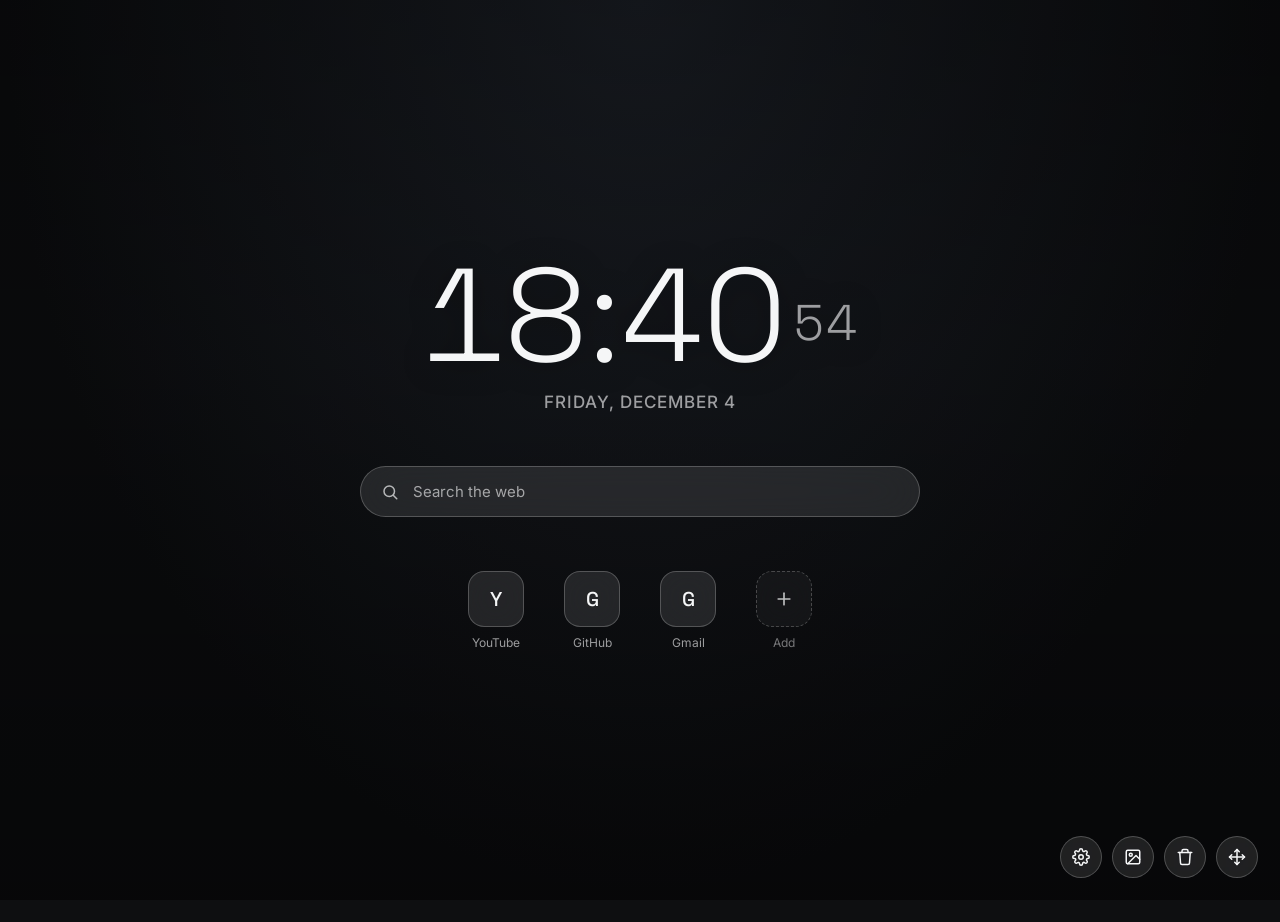
<file: homepage.html>
<!DOCTYPE html>
<html lang="en">
<head>
<meta charset="UTF-8">
<meta name="viewport" content="width=device-width, initial-scale=1.0">
<title>Home</title>
<link rel="icon" href="icons8-home-32.png">
<link rel="preconnect" href="https://fonts.googleapis.com">
<link rel="preconnect" href="https://fonts.gstatic.com" crossorigin>
<link href="https://fonts.googleapis.com/css2?family=Space+Grotesk:wght@300;400;500;600&family=Inter:wght@400;500;600&display=swap" rel="stylesheet">
<style>
  :root{
    --glass: rgba(255,255,255,0.10);
    --glass-border: rgba(255,255,255,0.22);
    --glass-strong: rgba(255,255,255,0.16);
    --text: #f5f6f7;
    --text-dim: rgba(245,246,247,0.62);
    --accent: #ffb454;
    --danger: #ff5c5c;
    --radius: 18px;
    --blur: 22px;
  }

  *{ box-sizing: border-box; }

  html, body{
    margin:0; padding:0; height:100%; width:100%;
    font-family:'Inter', -apple-system, system-ui, sans-serif;
    overflow:hidden;
  }

  body{
    color: var(--text);
    background: #0e0f11;
  }

  /* ---------- Background layer ---------- */
  #bg-layer{
    position:fixed; inset:0; z-index:0;
    background: radial-gradient(ellipse at top, #1c2027 0%, #0b0c0e 70%);
  }
  #bg-image, #bg-video{
    position:absolute; inset:0; width:100%; height:100%;
    object-fit:cover; display:none;
  }
  #bg-overlay{
    position:absolute; inset:0;
    background: linear-gradient(180deg, rgba(0,0,0,0.32) 0%, rgba(0,0,0,0.18) 40%, rgba(0,0,0,0.40) 100%);
    pointer-events:none;
  }

  /* ---------- Main layout ---------- */
  #stage{
    position:relative; z-index:1;
    height:100vh; width:100vw;
    display:flex; flex-direction:column;
    align-items:center; justify-content:center;
    padding: 6vh 5vw;
    gap: 6vh;
  }

  /* ---------- Clock ---------- */
  #clock-wrap{
    text-align:center;
    user-select:none;
  }
  #clock{
    font-family:'Space Grotesk', sans-serif;
    font-weight:300;
    font-size: clamp(56px, 11vw, 132px);
    letter-spacing: 0.01em;
    line-height:1;
    text-shadow: 0 2px 30px rgba(0,0,0,0.35);
    font-variant-numeric: tabular-nums;
  }
  #clock .secs{
    font-size: 0.38em;
    color: var(--text-dim);
    vertical-align: 0.42em;
    margin-left: 6px;
  }
  #date{
    margin-top: 10px;
    font-size: clamp(13px, 1.6vw, 17px);
    font-weight: 500;
    letter-spacing: 0.06em;
    text-transform: uppercase;
    color: var(--text-dim);
  }

  /* ---------- Search ---------- */
  #search-form{
    width: min(560px, 88vw);
  }
  #search-box{
    display:flex; align-items:center; gap:12px;
    background: var(--glass);
    border: 1px solid var(--glass-border);
    backdrop-filter: blur(var(--blur));
    -webkit-backdrop-filter: blur(var(--blur));
    border-radius: 999px;
    padding: 14px 20px;
    transition: background 0.2s ease, border-color 0.2s ease;
  }
  #search-box:focus-within{
    background: var(--glass-strong);
    border-color: rgba(255,255,255,0.34);
  }
  #search-box svg{ flex-shrink:0; opacity:0.7; }
  #search-input{
    flex:1; background:none; border:none; outline:none;
    color: var(--text); font-size:15px; font-family:'Inter', sans-serif;
  }
  #search-input::placeholder{ color: var(--text-dim); }

  /* ---------- Shortcuts ---------- */
  #shortcuts{
    display:flex; flex-wrap:wrap; justify-content:center;
    gap: 22px 20px;
    width: min(680px, 92vw);
  }
  .tile{
    position:relative;
    display:flex; flex-direction:column; align-items:center;
    gap:8px; width: 76px;
    cursor:pointer;
    animation: fadeUp 0.35s ease both;
  }
  @keyframes fadeUp{
    from{ opacity:0; transform: translateY(8px); }
    to{ opacity:1; transform: translateY(0); }
  }
  .tile .icon-box{
    width:56px; height:56px; border-radius:16px;
    background: var(--glass);
    border: 1px solid var(--glass-border);
    backdrop-filter: blur(var(--blur));
    -webkit-backdrop-filter: blur(var(--blur));
    display:flex; align-items:center; justify-content:center;
    transition: background 0.18s ease, transform 0.18s ease, border-color 0.18s ease;
    overflow:hidden;
  }
  .tile:hover .icon-box{
    background: var(--glass-strong);
    transform: translateY(-3px);
    border-color: rgba(255,255,255,0.34);
  }
  .tile .icon-box img{ width:28px; height:28px; border-radius:6px; }
  .tile .fallback-letter{
    font-family:'Space Grotesk', sans-serif;
    font-size:20px; font-weight:500; color: var(--text);
  }
  .tile .label{
    font-size:12px; color: var(--text-dim);
    max-width: 76px; text-align:center;
    white-space:nowrap; overflow:hidden; text-overflow:ellipsis;
  }
  .tile .remove-btn, .tile .edit-btn{
    position:absolute; top:-6px;
    width:20px; height:20px; border-radius:50%;
    color:#fff;
    display:none; align-items:center; justify-content:center;
    font-size:11px; line-height:1; border:2px solid #0e0f11;
    cursor:pointer; z-index:2;
  }
  .tile .remove-btn{ right:8px; background: var(--danger); }
  .tile .edit-btn{ left:8px; background: #4d84ff; font-size:12px; }
  .tile:hover .remove-btn, .tile:hover .edit-btn{ display:flex; }
  .tile.dragging{ opacity:0.4; }

  .tile.add-tile .icon-box{
    border-style:dashed;
    background: rgba(255,255,255,0.04);
  }
  .tile.add-tile .icon-box svg{ opacity:0.75; }
  .tile.add-tile .label{ opacity:0.75; }

  /* ---------- Bottom-right controls ---------- */
  #controls{
    position:fixed; bottom:22px; right:22px; z-index:3;
    display:flex; gap:10px;
  }
  .ctrl-btn{
    width:42px; height:42px; border-radius:50%;
    background: var(--glass);
    border: 1px solid var(--glass-border);
    backdrop-filter: blur(var(--blur));
    -webkit-backdrop-filter: blur(var(--blur));
    display:flex; align-items:center; justify-content:center;
    color: var(--text); cursor:pointer;
    transition: background 0.18s ease, transform 0.18s ease;
  }
  .ctrl-btn:hover{ background: var(--glass-strong); transform: translateY(-2px); }
  .ctrl-btn.active{ background: var(--accent); color:#1a1305; }

  /* ---------- Widget drag-to-move ---------- */
  .widget-drag-overlay{
    position:absolute; inset:0; z-index:50;
    display:none; border-radius:inherit; cursor:grab;
  }
  body.arrange-mode .widget-drag-overlay{ display:block; }
  .widget-drag-overlay.grabbing{ cursor:grabbing; }
  body.arrange-mode .corner-widget.visible,
  body.arrange-mode #pomodoro-widget.visible{
    outline: 2px dashed var(--accent);
    outline-offset: 4px;
  }

  /* ---------- Settings modal extras ---------- */
  .settings-row{
    display:flex; align-items:center; justify-content:space-between;
    padding:10px 0; border-bottom:1px solid rgba(255,255,255,0.08);
  }
  .settings-row:last-of-type{ border-bottom:none; }
  .settings-row .settings-label{ font-size:14px; }
  .settings-row .settings-sub{ font-size:12px; color: var(--text-dim); margin-top:2px; }
  .segmented{
    display:flex; background: rgba(255,255,255,0.06);
    border:1px solid var(--glass-border); border-radius:9px; overflow:hidden;
  }
  .segmented button{
    border:none; background:none; color: var(--text-dim);
    font-size:13px; padding:7px 13px; cursor:pointer;
    font-family:'Inter', sans-serif;
  }
  .segmented button.active{ background: var(--accent); color:#1a1305; }
  .settings-subrow{ padding: 0 0 12px; }
  .settings-subrow input{
    width:100%; padding:9px 12px; border-radius:9px;
    background: rgba(255,255,255,0.06);
    border: 1px solid var(--glass-border);
    color: var(--text); font-size:13px; outline:none;
    font-family:'Inter', sans-serif;
  }
  .settings-subrow input:focus{ border-color: var(--accent); }
  .settings-subrow input[type="color"]{
    width:100%; height:38px; padding:3px; cursor:pointer;
  }
  .settings-subrow input[type="color"]::-webkit-color-swatch-wrapper{ padding:3px; }
  .settings-subrow input[type="color"]::-webkit-color-swatch{ border:none; border-radius:6px; }
  .switch{
    position:relative; width:42px; height:24px; flex-shrink:0;
  }
  .switch input{ opacity:0; width:0; height:0; }
  .switch .track{
    position:absolute; inset:0; border-radius:999px; cursor:pointer;
    background: rgba(255,255,255,0.18); transition: background 0.18s ease;
  }
  .switch .track::before{
    content:''; position:absolute; width:18px; height:18px; border-radius:50%;
    background:#fff; top:3px; left:3px; transition: transform 0.18s ease;
  }
  .switch input:checked + .track{ background: var(--accent); }
  .switch input:checked + .track::before{ transform: translateX(18px); }

  /* ---------- Calendar popover ---------- */
  #calendar-popover{
    position:absolute; top: calc(100% + 12px); left:50%; transform: translateX(-50%);
    width:270px; z-index:5;
    background: rgba(28,30,34,0.92);
    border:1px solid var(--glass-border);
    border-radius: var(--radius);
    box-shadow: 0 20px 50px rgba(0,0,0,0.4);
    padding:16px;
    display:none;
    backdrop-filter: blur(var(--blur));
    -webkit-backdrop-filter: blur(var(--blur));
  }
  #calendar-popover.open{ display:block; }
  #clock-wrap{ position:relative; }
  #date{ cursor:pointer; }
  .cal-header{
    display:flex; align-items:center; justify-content:space-between;
    margin-bottom:12px;
  }
  .cal-header .cal-title{ font-size:14px; font-weight:500; }
  .cal-nav-btn{
    width:26px; height:26px; border-radius:7px; border:none;
    background: rgba(255,255,255,0.08); color: var(--text);
    cursor:pointer; display:flex; align-items:center; justify-content:center;
  }
  .cal-nav-btn:hover{ background: rgba(255,255,255,0.16); }
  .cal-grid{
    display:grid; grid-template-columns: repeat(7, 1fr);
    gap:4px; text-align:center;
  }
  .cal-grid .cal-dow{
    font-size:10px; color: var(--text-dim); padding-bottom:4px;
    text-transform:uppercase;
  }
  .cal-grid .cal-day{
    font-size:12.5px; padding:6px 0; border-radius:7px; color: var(--text);
  }
  .cal-grid .cal-day.other-month{ color: rgba(255,255,255,0.25); }
  .cal-grid .cal-day.today{
    background: var(--accent); color:#1a1305; font-weight:600;
  }

  /* ---------- Pomodoro widget ---------- */
  #pomodoro-widget{
    position:fixed; bottom:22px; left:22px; z-index:3;
    width:200px;
    background: var(--glass);
    border:1px solid var(--glass-border);
    border-radius: var(--radius);
    backdrop-filter: blur(var(--blur));
    -webkit-backdrop-filter: blur(var(--blur));
    padding:16px;
    display:none;
  }
  #pomodoro-widget.visible{ display:block; }
  .pomo-tabs{
    display:flex; gap:6px; margin-bottom:12px;
  }
  .pomo-tabs button{
    flex:1; border:none; background: rgba(255,255,255,0.06);
    color: var(--text-dim); font-size:10.5px; padding:6px 4px;
    border-radius:7px; cursor:pointer; font-family:'Inter', sans-serif;
  }
  .pomo-tabs button.active{ background: rgba(255,255,255,0.16); color: var(--text); }
  .pomo-time{
    font-family:'Space Grotesk', sans-serif; font-weight:400;
    font-size:38px; text-align:center; letter-spacing:0.02em;
    font-variant-numeric: tabular-nums; margin-bottom:12px;
  }
  .pomo-controls{ display:flex; gap:8px; }
  .pomo-controls button{
    flex:1; border:none; border-radius:9px; padding:9px 0;
    font-size:13px; font-weight:500; cursor:pointer;
    font-family:'Inter', sans-serif;
  }
  .pomo-start-btn{ background: var(--accent); color:#1a1305; }
  .pomo-reset-btn{ background: rgba(255,255,255,0.08); color: var(--text); }
  .pomo-controls button:hover{ opacity:0.88; }

  /* ---------- GitHub / LeetCode corner widgets ---------- */
  .corner-widget{
    position:fixed; top:22px; z-index:3;
    width:272px;
    background: var(--glass);
    border:1px solid var(--glass-border);
    border-radius: var(--radius);
    backdrop-filter: blur(var(--blur));
    -webkit-backdrop-filter: blur(var(--blur));
    padding:14px 16px;
    display:none;
  }
  .corner-widget.visible{ display:block; }
  #github-widget{ left:22px; }
  #leetcode-widget{ right:22px; }
  .corner-widget-header{
    display:flex; align-items:baseline; justify-content:space-between;
    margin-bottom:10px; gap:8px;
  }
  .corner-widget-header .cw-title{
    font-size:13px; font-weight:600; letter-spacing:0.02em;
  }
  .corner-widget-sub{
    font-size:11px; color: var(--text-dim); white-space:nowrap;
    overflow:hidden; text-overflow:ellipsis;
  }
  .widget-loading, .widget-error{
    font-size:12px; color: var(--text-dim); padding:6px 0;
  }
  .widget-error{ color: var(--danger); }

  .corner-widget-body{
    display:flex; align-items:flex-start; gap:16px;
  }
  .contrib-graph{
    flex:1; min-width:0;
    display:grid; grid-auto-flow:column; gap:3px;
    overflow-x:auto; padding-bottom:2px;
  }
  .contrib-col{ display:flex; flex-direction:column; gap:3px; }
  .contrib-cell{
    width:9px; height:9px; border-radius:2px;
    background: rgba(255,255,255,0.08);
  }
  .contrib-cell.level-0{ background: rgba(255,255,255,0.08); }

  .streak-col{
    display:flex; flex-direction:column; gap:12px;
    flex-shrink:0; padding-top:2px;
  }
  .streak-box .streak-num{
    font-family:'Space Grotesk', sans-serif; font-weight:600;
    font-size:28px; line-height:1; color: var(--accent);
    font-variant-numeric: tabular-nums;
  }
  .streak-box .streak-label{
    font-size:9.5px; color: var(--text-dim); text-transform:uppercase;
    letter-spacing:0.05em; margin-top:4px; white-space:nowrap;
  }
  .streak-box.dim .streak-num{ color: var(--text); opacity:0.8; }

  .lc-row{ margin-bottom:9px; }
  .lc-row:last-child{ margin-bottom:0; }
  .lc-row-label{
    display:flex; justify-content:space-between;
    font-size:11.5px; color: var(--text-dim); margin-bottom:4px;
  }
  .lc-row-label span{ color: var(--text); }
  .lc-bar-track{
    height:6px; border-radius:999px; background: rgba(255,255,255,0.08);
    overflow:hidden;
  }
  .lc-bar-fill{ height:100%; border-radius:999px; }

  /* ---------- Modal ---------- */
  #modal-overlay, .modal-overlay-base{
    position:fixed; inset:0; z-index:10;
    background: rgba(0,0,0,0.45);
    backdrop-filter: blur(6px);
    display:none; align-items:center; justify-content:center;
  }
  #modal-overlay.open, .modal-overlay-base.open{ display:flex; }
  .modal{
    width: min(360px, 88vw);
    background: rgba(28,30,34,0.86);
    border: 1px solid var(--glass-border);
    border-radius: var(--radius);
    padding: 26px;
    box-shadow: 0 20px 60px rgba(0,0,0,0.4);
  }
  .modal h3{
    margin:0 0 18px; font-family:'Space Grotesk', sans-serif;
    font-weight:500; font-size:19px;
  }
  .field{ margin-bottom:14px; }
  .field label{
    display:block; font-size:12px; color: var(--text-dim);
    margin-bottom:6px; text-transform:uppercase; letter-spacing:0.05em;
  }
  .field input{
    width:100%; padding:11px 13px; border-radius:10px;
    background: rgba(255,255,255,0.06);
    border: 1px solid var(--glass-border);
    color: var(--text); font-size:14px; outline:none;
    font-family:'Inter', sans-serif;
  }
  .field input:focus{ border-color: var(--accent); }
  .icon-upload-row{
    display:flex; align-items:center; gap:12px;
  }
  .icon-preview{
    width:44px; height:44px; border-radius:12px;
    background: rgba(255,255,255,0.06);
    border: 1px solid var(--glass-border);
    display:flex; align-items:center; justify-content:center;
    overflow:hidden; flex-shrink:0;
  }
  .icon-preview img{ width:26px; height:26px; border-radius:6px; }
  .icon-preview svg{ opacity:0.5; }
  .icon-upload-buttons{
    display:flex; flex-direction:column; gap:6px; flex:1;
  }
  .link-btn{
    background:none; border:none; color: var(--text-dim);
    font-size:12px; text-align:left; cursor:pointer; padding:0;
    font-family:'Inter', sans-serif; text-decoration:underline;
  }
  .link-btn:hover{ color: var(--text); }
  .upload-icon-btn{
    background: rgba(255,255,255,0.08); color: var(--text);
    border:1px solid var(--glass-border); border-radius:8px;
    padding:8px 12px; font-size:13px; cursor:pointer; text-align:left;
    font-family:'Inter', sans-serif;
  }
  .upload-icon-btn:hover{ background: rgba(255,255,255,0.14); }
  .modal-actions{
    display:flex; gap:10px; margin-top:20px;
  }
  .btn{
    flex:1; padding:11px; border-radius:10px; border:none;
    font-size:14px; font-weight:500; cursor:pointer;
    font-family:'Inter', sans-serif;
    transition: opacity 0.15s ease, transform 0.15s ease;
  }
  .btn:active{ transform: scale(0.97); }
  .btn-primary{ background: var(--accent); color:#1a1305; }
  .btn-secondary{ background: rgba(255,255,255,0.08); color: var(--text); }
  .btn:hover{ opacity:0.9; }

  #file-input, #bg-file-input{ display:none; }

  #hint{
    position:fixed; top:20px; left:50%; transform:translateX(-50%);
    z-index:20; background: rgba(20,20,22,0.85);
    border:1px solid var(--glass-border); border-radius:10px;
    padding:9px 16px; font-size:13px; color: var(--text);
    opacity:0; pointer-events:none; transition: opacity 0.3s ease;
  }
  #hint.show{ opacity:1; }
</style>
</head>
<body>

<div id="bg-layer">
  <img id="bg-image" alt="">
  <video id="bg-video" autoplay muted loop playsinline></video>
  <div id="bg-overlay"></div>
</div>

<div id="hint"></div>

<div id="stage">
  <div id="clock-wrap">
    <div id="clock">00:00<span class="secs">00</span></div>
    <div id="date">—</div>
    <div id="calendar-popover">
      <div class="cal-header">
        <button class="cal-nav-btn" id="cal-prev">
          <svg width="14" height="14" viewBox="0 0 24 24" fill="none" stroke="currentColor" stroke-width="2" stroke-linecap="round" stroke-linejoin="round"><polyline points="15 18 9 12 15 6"/></svg>
        </button>
        <div class="cal-title" id="cal-title">—</div>
        <button class="cal-nav-btn" id="cal-next">
          <svg width="14" height="14" viewBox="0 0 24 24" fill="none" stroke="currentColor" stroke-width="2" stroke-linecap="round" stroke-linejoin="round"><polyline points="9 18 15 12 9 6"/></svg>
        </button>
      </div>
      <div class="cal-grid" id="cal-grid"></div>
    </div>
  </div>

  <form id="search-form">
    <div id="search-box">
      <svg width="18" height="18" viewBox="0 0 24 24" fill="none" stroke="currentColor" stroke-width="2" stroke-linecap="round"><circle cx="11" cy="11" r="7"/><line x1="21" y1="21" x2="16.65" y2="16.65"/></svg>
      <input id="search-input" type="text" placeholder="Search the web" autocomplete="off">
    </div>
  </form>

  <div id="shortcuts"></div>
</div>

<div id="controls">
  <div class="ctrl-btn" id="settings-btn" title="Settings">
    <svg width="18" height="18" viewBox="0 0 24 24" fill="none" stroke="currentColor" stroke-width="2" stroke-linecap="round" stroke-linejoin="round"><circle cx="12" cy="12" r="3"/><path d="M19.4 15a1.65 1.65 0 00.33 1.82l.06.06a2 2 0 11-2.83 2.83l-.06-.06a1.65 1.65 0 00-1.82-.33 1.65 1.65 0 00-1 1.51V21a2 2 0 01-4 0v-.09A1.65 1.65 0 009 19.4a1.65 1.65 0 00-1.82.33l-.06.06a2 2 0 11-2.83-2.83l.06-.06A1.65 1.65 0 005 15a1.65 1.65 0 00-1.51-1H3a2 2 0 010-4h.09A1.65 1.65 0 004.6 9a1.65 1.65 0 00-.33-1.82l-.06-.06a2 2 0 112.83-2.83l.06.06A1.65 1.65 0 009 4.6a1.65 1.65 0 001-1.51V3a2 2 0 014 0v.09a1.65 1.65 0 001 1.51 1.65 1.65 0 001.82-.33l.06-.06a2 2 0 112.83 2.83l-.06.06A1.65 1.65 0 0019.4 9a1.65 1.65 0 001.51 1H21a2 2 0 010 4h-.09a1.65 1.65 0 00-1.51 1z"/></svg>
  </div>
  <div class="ctrl-btn" id="bg-btn" title="Change background">
    <svg width="18" height="18" viewBox="0 0 24 24" fill="none" stroke="currentColor" stroke-width="2" stroke-linecap="round" stroke-linejoin="round"><rect x="3" y="3" width="18" height="18" rx="2"/><circle cx="9" cy="9" r="2"/><path d="M21 15l-5-5L5 21"/></svg>
  </div>
  <div class="ctrl-btn" id="bg-clear-btn" title="Remove background">
    <svg width="18" height="18" viewBox="0 0 24 24" fill="none" stroke="currentColor" stroke-width="2" stroke-linecap="round" stroke-linejoin="round"><path d="M3 6h18"/><path d="M8 6V4a2 2 0 012-2h4a2 2 0 012 2v2"/><path d="M19 6l-1 14a2 2 0 01-2 2H8a2 2 0 01-2-2L5 6"/></svg>
  </div>
  <div class="ctrl-btn" id="arrange-btn" title="Move widgets">
    <svg width="18" height="18" viewBox="0 0 24 24" fill="none" stroke="currentColor" stroke-width="2" stroke-linecap="round" stroke-linejoin="round"><polyline points="5 9 2 12 5 15"/><polyline points="9 5 12 2 15 5"/><polyline points="15 19 12 22 9 19"/><polyline points="19 9 22 12 19 15"/><line x1="2" y1="12" x2="22" y2="12"/><line x1="12" y1="2" x2="12" y2="22"/></svg>
  </div>
</div>

<div id="github-widget" class="corner-widget">
  <div class="widget-drag-overlay" title="Drag to move"></div>
  <div class="corner-widget-header">
    <span class="cw-title">GitHub</span>
    <span class="corner-widget-sub" id="github-total"></span>
  </div>
  <div class="corner-widget-body">
    <div id="github-graph" class="contrib-graph"></div>
    <div class="streak-col" id="github-streak-col"></div>
  </div>
</div>

<div id="leetcode-widget" class="corner-widget">
  <div class="widget-drag-overlay" title="Drag to move"></div>
  <div class="corner-widget-header">
    <span class="cw-title">LeetCode</span>
    <span class="corner-widget-sub" id="leetcode-total"></span>
  </div>
  <div class="corner-widget-body">
    <div id="leetcode-graph" class="contrib-graph"></div>
    <div class="streak-col" id="leetcode-streak-col"></div>
  </div>
  <div id="leetcode-bars" style="margin-top:10px;"></div>
</div>

<div id="pomodoro-widget">
  <div class="widget-drag-overlay" title="Drag to move"></div>
  <div class="pomo-tabs">
    <button class="pomo-tab active" data-mode="work">Focus</button>
    <button class="pomo-tab" data-mode="short">Short</button>
    <button class="pomo-tab" data-mode="long">Long</button>
  </div>
  <div class="pomo-time" id="pomo-time">25:00</div>
  <div class="pomo-controls">
    <button class="pomo-start-btn" id="pomo-start">Start</button>
    <button class="pomo-reset-btn" id="pomo-reset">Reset</button>
  </div>
</div>

<div id="settings-overlay" class="modal-overlay-base">
  <div class="modal">
    <h3>Settings</h3>
    <div class="settings-row">
      <div>
        <div class="settings-label">Clock format</div>
      </div>
      <div class="segmented" id="clock-format-toggle">
        <button data-format="24" class="active">24h</button>
        <button data-format="12">12h</button>
      </div>
    </div>
    <div class="settings-row">
      <div>
        <div class="settings-label">Accent color</div>
        <div class="settings-sub">Used for highlights and heatmaps</div>
      </div>
      <div class="segmented" id="accent-mode-toggle">
        <button data-mode="default" class="active">Default</button>
        <button data-mode="wallpaper">Wallpaper</button>
        <button data-mode="custom">Custom</button>
      </div>
    </div>
    <div class="settings-subrow" id="accent-custom-row" style="display:none;">
      <input type="color" id="accent-color-input" value="#ffb454">
    </div>
    <div class="settings-row">
      <div>
        <div class="settings-label">Pomodoro widget</div>
        <div class="settings-sub">Show a focus timer on the homepage</div>
      </div>
      <label class="switch">
        <input type="checkbox" id="pomodoro-toggle">
        <span class="track"></span>
      </label>
    </div>
    <div class="settings-row">
      <div>
        <div class="settings-label">GitHub contribution graph</div>
        <div class="settings-sub">Show your GitHub activity heatmap</div>
      </div>
      <label class="switch">
        <input type="checkbox" id="github-toggle">
        <span class="track"></span>
      </label>
    </div>
    <div class="settings-subrow" id="github-username-row" style="display:none;">
      <input type="text" id="github-username-input" placeholder="GitHub username" autocomplete="off">
    </div>
    <div class="settings-row">
      <div>
        <div class="settings-label">LeetCode graph</div>
        <div class="settings-sub">Show your LeetCode solved-problem stats</div>
      </div>
      <label class="switch">
        <input type="checkbox" id="leetcode-toggle">
        <span class="track"></span>
      </label>
    </div>
    <div class="settings-subrow" id="leetcode-username-row" style="display:none;">
      <input type="text" id="leetcode-username-input" placeholder="LeetCode username" autocomplete="off">
    </div>
    <div class="modal-actions">
      <button class="btn btn-primary" id="settings-close-btn">Done</button>
    </div>
  </div>
</div>

<input type="file" id="bg-file-input" accept="image/*,video/*">

<div id="modal-overlay">
  <div class="modal">
    <h3 id="modal-title">Add shortcut</h3>
    <div class="field">
      <label>Website URL</label>
      <input id="input-url" type="text" placeholder="youtube.com" autocomplete="off">
    </div>
    <div class="field">
      <label>Name (optional)</label>
      <input id="input-name" type="text" placeholder="YouTube" autocomplete="off">
    </div>
    <div class="field">
      <label>Icon</label>
      <div class="icon-upload-row">
        <div class="icon-preview" id="icon-preview">
          <svg width="18" height="18" viewBox="0 0 24 24" fill="none" stroke="currentColor" stroke-width="2" stroke-linecap="round"><circle cx="11" cy="11" r="7"/><line x1="21" y1="21" x2="16.65" y2="16.65"/></svg>
        </div>
        <div class="icon-upload-buttons">
          <button type="button" class="upload-icon-btn" id="upload-icon-btn">Upload custom icon</button>
          <button type="button" class="link-btn" id="use-default-icon-btn" style="display:none;">Use site's default icon instead</button>
        </div>
      </div>
    </div>
    <div class="modal-actions">
      <button class="btn btn-secondary" id="cancel-btn">Cancel</button>
      <button class="btn btn-primary" id="save-btn">Add</button>
    </div>
  </div>
</div>

<input type="file" id="icon-file-input" accept="image/*">

<script>
(function(){
  const STORAGE_KEY = 'homepage.shortcuts.v1';
  const BG_KEY = 'homepage.background.v1';
  const SETTINGS_KEY = 'homepage.settings.v1';

  const shortcutsEl = document.getElementById('shortcuts');
  const modalOverlay = document.getElementById('modal-overlay');
  const modalTitle = document.getElementById('modal-title');
  const inputUrl = document.getElementById('input-url');
  const inputName = document.getElementById('input-name');
  const bgImage = document.getElementById('bg-image');
  const bgVideo = document.getElementById('bg-video');
  const hint = document.getElementById('hint');
  const iconPreview = document.getElementById('icon-preview');
  const iconFileInput = document.getElementById('icon-file-input');
  const uploadIconBtn = document.getElementById('upload-icon-btn');
  const useDefaultIconBtn = document.getElementById('use-default-icon-btn');
  const saveBtn = document.getElementById('save-btn');
  const settingsOverlay = document.getElementById('settings-overlay');
  const dateEl = document.getElementById('date');
  const calendarPopover = document.getElementById('calendar-popover');
  const pomodoroWidget = document.getElementById('pomodoro-widget');
  const githubWidget = document.getElementById('github-widget');
  const githubGraphEl = document.getElementById('github-graph');
  const githubTotalEl = document.getElementById('github-total');
  const githubStreakColEl = document.getElementById('github-streak-col');
  const leetcodeWidget = document.getElementById('leetcode-widget');
  const leetcodeGraphEl = document.getElementById('leetcode-graph');
  const leetcodeBarsEl = document.getElementById('leetcode-bars');
  const leetcodeTotalEl = document.getElementById('leetcode-total');
  const leetcodeStreakColEl = document.getElementById('leetcode-streak-col');

  let shortcuts = [];
  let dragSrcId = null;
  let editingId = null;      // null = adding new, otherwise id of shortcut being edited
  let customIconData = null; // base64 data URL of uploaded custom icon, or null
  let settings = {
    clockFormat: '24',
    showPomodoro: false,
    showGithub: false,
    githubUsername: '',
    showLeetcode: false,
    leetcodeUsername: '',
    accentMode: 'default',   // 'default' | 'wallpaper' | 'custom'
    accentColor: '#ffb454'
  };
  loadSettings();

  const DEFAULT_ACCENT = '#ffb454';
  let accentShades = [];          // 4 shades (levels 1-4) derived from current accent
  let lastGithubData = null;      // cached API response, used to recolor on accent change
  let lastLeetcodeHeatmap = null;

  // ---------- Defaults ----------
  const defaultShortcuts = [
    { id: 'd1', url: 'https://youtube.com', name: 'YouTube' },
    { id: 'd2', url: 'https://github.com', name: 'GitHub' },
    { id: 'd3', url: 'https://mail.google.com', name: 'Gmail' }
  ];

  // ---------- Storage ----------
  function loadShortcuts(){
    try{
      const raw = localStorage.getItem(STORAGE_KEY);
      shortcuts = raw ? JSON.parse(raw) : defaultShortcuts.slice();
    }catch(e){
      shortcuts = defaultShortcuts.slice();
    }
  }
  function saveShortcuts(){
    try{ localStorage.setItem(STORAGE_KEY, JSON.stringify(shortcuts)); }
    catch(e){ showHint('Could not save shortcuts'); }
  }

  function loadSettings(){
    try{
      const raw = localStorage.getItem(SETTINGS_KEY);
      if(raw) settings = Object.assign(settings, JSON.parse(raw));
    }catch(e){ /* keep defaults */ }
  }
  function saveSettings(){
    try{ localStorage.setItem(SETTINGS_KEY, JSON.stringify(settings)); }
    catch(e){ showHint('Could not save settings'); }
  }

  function loadBackground(){
    try{
      const raw = localStorage.getItem(BG_KEY);
      if(!raw) return;
      const data = JSON.parse(raw);
      applyBackground(data.type, data.src, false);
    }catch(e){ /* ignore */ }
  }
  function saveBackground(type, src){
    try{
      localStorage.setItem(BG_KEY, JSON.stringify({ type, src }));
    }catch(e){
      showHint('Background too large to save — it will reset next time');
    }
  }
  function clearBackgroundStorage(){
    try{ localStorage.removeItem(BG_KEY); }catch(e){}
  }

  function showHint(msg){
    hint.textContent = msg;
    hint.classList.add('show');
    clearTimeout(showHint._t);
    showHint._t = setTimeout(()=> hint.classList.remove('show'), 2400);
  }

  // ---------- Background ----------
  function applyBackground(type, src, persist){
    if(type === 'image'){
      bgVideo.pause();
      bgVideo.style.display = 'none';
      bgVideo.removeAttribute('src');
      bgImage.src = src;
      bgImage.style.display = 'block';
    } else if(type === 'video'){
      bgImage.style.display = 'none';
      bgImage.removeAttribute('src');
      bgVideo.src = src;
      bgVideo.style.display = 'block';
      bgVideo.play().catch(()=>{});
    }
    if(persist) saveBackground(type, src);
    applyAccentForMode();
  }

  function clearBackground(){
    bgImage.style.display = 'none';
    bgImage.removeAttribute('src');
    bgVideo.pause();
    bgVideo.style.display = 'none';
    bgVideo.removeAttribute('src');
    clearBackgroundStorage();
    showHint('Background removed');
    applyAccentForMode();
  }

  document.getElementById('bg-btn').addEventListener('click', ()=>{
    document.getElementById('bg-file-input').click();
  });
  document.getElementById('bg-clear-btn').addEventListener('click', clearBackground);

  // ---------- Widget drag-to-move ----------
  const WIDGET_POS_KEY = 'homepage.widgetPositions.v1';
  let widgetPositions = {};
  let arrangeMode = false;

  function loadWidgetPositions(){
    try{
      const raw = localStorage.getItem(WIDGET_POS_KEY);
      widgetPositions = raw ? JSON.parse(raw) : {};
    }catch(e){ widgetPositions = {}; }
  }
  function saveWidgetPosition(id, left, top){
    widgetPositions[id] = { left, top };
    try{ localStorage.setItem(WIDGET_POS_KEY, JSON.stringify(widgetPositions)); }
    catch(e){ showHint('Could not save widget position'); }
  }
  function applyStoredPosition(el){
    const pos = widgetPositions[el.id];
    if(!pos) return;
    el.style.left = pos.left;
    el.style.top = pos.top;
    el.style.right = 'auto';
    el.style.bottom = 'auto';
  }
  function clampWidgetToViewport(el){
    if(el.offsetParent === null && getComputedStyle(el).display === 'none') return;
    const rect = el.getBoundingClientRect();
    if(!rect.width || !rect.height) return;
    const maxLeft = Math.max(4, window.innerWidth - rect.width - 4);
    const maxTop = Math.max(4, window.innerHeight - rect.height - 4);
    let left = clamp(rect.left, 4, maxLeft);
    let top = clamp(rect.top, 4, maxTop);
    if(left !== rect.left || top !== rect.top){
      el.style.left = left + 'px';
      el.style.top = top + 'px';
      el.style.right = 'auto';
      el.style.bottom = 'auto';
      saveWidgetPosition(el.id, left + 'px', top + 'px');
    }
  }
  function makeWidgetDraggable(widgetEl){
    const overlay = widgetEl.querySelector('.widget-drag-overlay');
    if(!overlay) return;
    overlay.addEventListener('pointerdown', (e)=>{
      if(!arrangeMode) return;
      e.preventDefault();
      const rect = widgetEl.getBoundingClientRect();
      widgetEl.style.left = rect.left + 'px';
      widgetEl.style.top = rect.top + 'px';
      widgetEl.style.right = 'auto';
      widgetEl.style.bottom = 'auto';
      const startX = e.clientX, startY = e.clientY;
      const origLeft = rect.left, origTop = rect.top;
      overlay.setPointerCapture(e.pointerId);
      overlay.classList.add('grabbing');
      function onMove(ev){
        const dx = ev.clientX - startX;
        const dy = ev.clientY - startY;
        const maxLeft = Math.max(4, window.innerWidth - widgetEl.offsetWidth - 4);
        const maxTop = Math.max(4, window.innerHeight - widgetEl.offsetHeight - 4);
        widgetEl.style.left = clamp(origLeft + dx, 4, maxLeft) + 'px';
        widgetEl.style.top = clamp(origTop + dy, 4, maxTop) + 'px';
      }
      function onUp(){
        overlay.releasePointerCapture(e.pointerId);
        overlay.removeEventListener('pointermove', onMove);
        overlay.removeEventListener('pointerup', onUp);
        overlay.classList.remove('grabbing');
        saveWidgetPosition(widgetEl.id, widgetEl.style.left, widgetEl.style.top);
      }
      overlay.addEventListener('pointermove', onMove);
      overlay.addEventListener('pointerup', onUp);
    });
  }
  function setArrangeMode(on){
    arrangeMode = on;
    document.body.classList.toggle('arrange-mode', on);
    const btn = document.getElementById('arrange-btn');
    btn.classList.toggle('active', on);
    btn.title = on ? 'Lock widget positions' : 'Move widgets';
    if(!on){
      [pomodoroWidget, githubWidget, leetcodeWidget].forEach(clampWidgetToViewport);
      showHint('Widget positions locked');
    }
  }
  document.getElementById('arrange-btn').addEventListener('click', ()=> setArrangeMode(!arrangeMode));
  window.addEventListener('resize', ()=>{
    [pomodoroWidget, githubWidget, leetcodeWidget].forEach(clampWidgetToViewport);
  });

  document.getElementById('bg-file-input').addEventListener('change', (e)=>{
    const file = e.target.files[0];
    if(!file) return;
    const isVideo = file.type.startsWith('video/');
    const isImage = file.type.startsWith('image/');
    if(!isVideo && !isImage){ showHint('Unsupported file type'); return; }

    const reader = new FileReader();
    reader.onload = function(ev){
      applyBackground(isVideo ? 'video' : 'image', ev.target.result, true);
    };
    reader.onerror = function(){ showHint('Could not read file'); };
    reader.readAsDataURL(file);
    e.target.value = '';
  });

  // ---------- Clock ----------
  function pad(n){ return n.toString().padStart(2, '0'); }
  function tickClock(){
    const now = new Date();
    let h = now.getHours();
    const m = pad(now.getMinutes());
    const s = pad(now.getSeconds());
    let hourStr, suffix = '';
    if(settings.clockFormat === '12'){
      suffix = h >= 12 ? ' PM' : ' AM';
      let h12 = h % 12;
      if(h12 === 0) h12 = 12;
      hourStr = h12.toString();
    } else {
      hourStr = pad(h);
    }
    document.getElementById('clock').innerHTML = hourStr + ':' + m + '<span class="secs">' + s + suffix + '</span>';
    const days = ['Sunday','Monday','Tuesday','Wednesday','Thursday','Friday','Saturday'];
    const months = ['January','February','March','April','May','June','July','August','September','October','November','December'];
    dateEl.textContent = days[now.getDay()] + ', ' + months[now.getMonth()] + ' ' + now.getDate();
  }
  tickClock();
  setInterval(tickClock, 1000);

  // ---------- Calendar popover ----------
  let calViewDate = new Date();
  function renderCalendar(){
    const year = calViewDate.getFullYear();
    const month = calViewDate.getMonth();
    const months = ['January','February','March','April','May','June','July','August','September','October','November','December'];
    document.getElementById('cal-title').textContent = months[month] + ' ' + year;

    const grid = document.getElementById('cal-grid');
    grid.innerHTML = '';
    ['S','M','T','W','T','F','S'].forEach(d=>{
      const el = document.createElement('div');
      el.className = 'cal-dow';
      el.textContent = d;
      grid.appendChild(el);
    });

    const firstDay = new Date(year, month, 1).getDay();
    const daysInMonth = new Date(year, month + 1, 0).getDate();
    const daysInPrevMonth = new Date(year, month, 0).getDate();
    const today = new Date();

    for(let i = firstDay - 1; i >= 0; i--){
      const el = document.createElement('div');
      el.className = 'cal-day other-month';
      el.textContent = daysInPrevMonth - i;
      grid.appendChild(el);
    }
    for(let d = 1; d <= daysInMonth; d++){
      const el = document.createElement('div');
      el.className = 'cal-day';
      if(d === today.getDate() && month === today.getMonth() && year === today.getFullYear()){
        el.classList.add('today');
      }
      el.textContent = d;
      grid.appendChild(el);
    }
    const totalCells = firstDay + daysInMonth;
    const trailing = (7 - (totalCells % 7)) % 7;
    for(let d = 1; d <= trailing; d++){
      const el = document.createElement('div');
      el.className = 'cal-day other-month';
      el.textContent = d;
      grid.appendChild(el);
    }
  }

  dateEl.addEventListener('click', (e)=>{
    e.stopPropagation();
    const isOpen = calendarPopover.classList.contains('open');
    if(isOpen){
      calendarPopover.classList.remove('open');
    } else {
      calViewDate = new Date();
      renderCalendar();
      calendarPopover.classList.add('open');
    }
  });
  document.getElementById('cal-prev').addEventListener('click', (e)=>{
    e.stopPropagation();
    calViewDate.setMonth(calViewDate.getMonth() - 1);
    renderCalendar();
  });
  document.getElementById('cal-next').addEventListener('click', (e)=>{
    e.stopPropagation();
    calViewDate.setMonth(calViewDate.getMonth() + 1);
    renderCalendar();
  });
  document.addEventListener('click', (e)=>{
    if(!calendarPopover.contains(e.target) && e.target !== dateEl){
      calendarPopover.classList.remove('open');
    }
  });

  // ---------- Settings ----------
  function applyClockFormatUI(){
    document.querySelectorAll('#clock-format-toggle button').forEach(btn=>{
      btn.classList.toggle('active', btn.dataset.format === settings.clockFormat);
    });
  }
  function applyPomodoroVisibility(){
    pomodoroWidget.classList.toggle('visible', settings.showPomodoro);
    document.getElementById('pomodoro-toggle').checked = settings.showPomodoro;
  }

  function applyGithubSettingsUI(){
    document.getElementById('github-toggle').checked = settings.showGithub;
    document.getElementById('github-username-input').value = settings.githubUsername;
    document.getElementById('github-username-row').style.display = settings.showGithub ? 'block' : 'none';
  }
  function applyLeetcodeSettingsUI(){
    document.getElementById('leetcode-toggle').checked = settings.showLeetcode;
    document.getElementById('leetcode-username-input').value = settings.leetcodeUsername;
    document.getElementById('leetcode-username-row').style.display = settings.showLeetcode ? 'block' : 'none';
  }

  // ---------- Accent color engine ----------
  function clamp(n, min, max){ return Math.max(min, Math.min(max, n)); }

  function hexToRgb(hex){
    let h = hex.replace('#', '');
    if(h.length === 3) h = h.split('').map(c=> c + c).join('');
    const num = parseInt(h, 16);
    return { r: (num >> 16) & 255, g: (num >> 8) & 255, b: num & 255 };
  }
  function rgbToHex(r, g, b){
    return '#' + [r, g, b].map(v=> clamp(Math.round(v), 0, 255).toString(16).padStart(2, '0')).join('');
  }
  function rgbToHsl(r, g, b){
    r /= 255; g /= 255; b /= 255;
    const max = Math.max(r, g, b), min = Math.min(r, g, b);
    let h = 0, s = 0;
    const l = (max + min) / 2;
    const d = max - min;
    if(d !== 0){
      s = d / (1 - Math.abs(2 * l - 1));
      switch(max){
        case r: h = ((g - b) / d) % 6; break;
        case g: h = (b - r) / d + 2; break;
        case b: h = (r - g) / d + 4; break;
      }
      h *= 60;
      if(h < 0) h += 360;
    }
    return { h, s: s * 100, l: l * 100 };
  }
  function hslToHex(h, s, l){
    s = clamp(s, 0, 100) / 100;
    l = clamp(l, 0, 100) / 100;
    const c = (1 - Math.abs(2 * l - 1)) * s;
    const x = c * (1 - Math.abs((h / 60) % 2 - 1));
    const m = l - c / 2;
    let r = 0, g = 0, b = 0;
    if(h < 60){ r = c; g = x; b = 0; }
    else if(h < 120){ r = x; g = c; b = 0; }
    else if(h < 180){ r = 0; g = c; b = x; }
    else if(h < 240){ r = 0; g = x; b = c; }
    else if(h < 300){ r = x; g = 0; b = c; }
    else { r = c; g = 0; b = x; }
    return rgbToHex((r + m) * 255, (g + m) * 255, (b + m) * 255);
  }

  // Samples pixels from an image/video-sized canvas and returns a vivid hex accent.
  function extractAccentFromCanvasSource(source){
    try{
      const size = 48;
      const canvas = document.createElement('canvas');
      canvas.width = size; canvas.height = size;
      const ctx = canvas.getContext('2d');
      ctx.drawImage(source, 0, 0, size, size);
      const data = ctx.getImageData(0, 0, size, size).data;
      let r = 0, g = 0, b = 0, count = 0;
      for(let i = 0; i < data.length; i += 4){
        const rr = data[i], gg = data[i + 1], bb = data[i + 2], aa = data[i + 3];
        if(aa < 128) continue;
        const max = Math.max(rr, gg, bb), min = Math.min(rr, gg, bb);
        if(max > 245 && min > 235) continue; // near-white, skip
        if(max < 18) continue;               // near-black, skip
        r += rr; g += gg; b += bb; count++;
      }
      if(!count){
        for(let i = 0; i < data.length; i += 4){ r += data[i]; g += data[i+1]; b += data[i+2]; count++; }
      }
      if(!count) return null;
      r = Math.round(r / count); g = Math.round(g / count); b = Math.round(b / count);
      const hsl = rgbToHsl(r, g, b);
      const s = clamp(Math.max(50, hsl.s), 0, 100);
      const l = clamp(hsl.l, 42, 64);
      return hslToHex(hsl.h, s, l);
    }catch(e){ return null; }
  }

  // Builds 4 progressively brighter/more-saturated shades of the accent hue,
  // used for heatmap levels 1-4 (level 0 stays a neutral dim tone).
  function computeAccentShades(hex){
    const rgb = hexToRgb(hex);
    const hsl = rgbToHsl(rgb.r, rgb.g, rgb.b);
    const baseS = clamp(hsl.s, 45, 95);
    const steps = [
      { s: baseS * 0.55, l: 20 },
      { s: baseS * 0.75, l: 33 },
      { s: baseS * 0.92, l: 47 },
      { s: clamp(baseS * 1.05, 0, 100), l: 63 }
    ];
    return steps.map(st=> hslToHex(hsl.h, st.s, st.l));
  }

  function applyAccentColor(hex){
    if(!hex) hex = DEFAULT_ACCENT;
    document.documentElement.style.setProperty('--accent', hex);
    accentShades = computeAccentShades(hex);
    if(lastGithubData) renderGithubGraph(lastGithubData);
    if(lastLeetcodeHeatmap) renderLeetcodeHeatmap(lastLeetcodeHeatmap);
  }

  function applyAccentForMode(){
    const mode = settings.accentMode || 'default';
    if(mode === 'custom'){
      applyAccentColor(settings.accentColor || DEFAULT_ACCENT);
      return;
    }
    if(mode === 'wallpaper'){
      if(bgImage.style.display === 'block'){
        if(bgImage.complete && bgImage.naturalWidth){
          applyAccentColor(extractAccentFromCanvasSource(bgImage) || DEFAULT_ACCENT);
        } else {
          bgImage.addEventListener('load', applyAccentForMode, { once: true });
        }
        return;
      }
      if(bgVideo.style.display === 'block'){
        if(bgVideo.readyState >= 2){
          applyAccentColor(extractAccentFromCanvasSource(bgVideo) || DEFAULT_ACCENT);
        } else {
          bgVideo.addEventListener('loadeddata', applyAccentForMode, { once: true });
        }
        return;
      }
      applyAccentColor(DEFAULT_ACCENT);
      return;
    }
    applyAccentColor(DEFAULT_ACCENT);
  }

  function applyAccentSettingsUI(){
    document.querySelectorAll('#accent-mode-toggle button').forEach(btn=>{
      btn.classList.toggle('active', btn.dataset.mode === (settings.accentMode || 'default'));
    });
    document.getElementById('accent-custom-row').style.display = settings.accentMode === 'custom' ? 'block' : 'none';
    document.getElementById('accent-color-input').value = settings.accentColor || DEFAULT_ACCENT;
  }

  document.querySelectorAll('#accent-mode-toggle button').forEach(btn=>{
    btn.addEventListener('click', ()=>{
      settings.accentMode = btn.dataset.mode;
      applyAccentSettingsUI();
      saveSettings();
      applyAccentForMode();
    });
  });
  document.getElementById('accent-color-input').addEventListener('input', (e)=>{
    settings.accentColor = e.target.value;
    if(settings.accentMode === 'custom') applyAccentColor(settings.accentColor);
  });
  document.getElementById('accent-color-input').addEventListener('change', (e)=>{
    settings.accentColor = e.target.value;
    saveSettings();
    if(settings.accentMode === 'custom') applyAccentColor(settings.accentColor);
  });

  document.getElementById('settings-btn').addEventListener('click', ()=>{
    applyClockFormatUI();
    applyPomodoroVisibility();
    applyGithubSettingsUI();
    applyLeetcodeSettingsUI();
    applyAccentSettingsUI();
    settingsOverlay.classList.add('open');
  });
  document.getElementById('settings-close-btn').addEventListener('click', ()=>{
    settingsOverlay.classList.remove('open');
  });
  settingsOverlay.addEventListener('click', (e)=>{
    if(e.target === settingsOverlay) settingsOverlay.classList.remove('open');
  });
  document.querySelectorAll('#clock-format-toggle button').forEach(btn=>{
    btn.addEventListener('click', ()=>{
      settings.clockFormat = btn.dataset.format;
      applyClockFormatUI();
      saveSettings();
      tickClock();
    });
  });
  document.getElementById('pomodoro-toggle').addEventListener('change', (e)=>{
    settings.showPomodoro = e.target.checked;
    applyPomodoroVisibility();
    saveSettings();
  });

  document.getElementById('github-toggle').addEventListener('change', (e)=>{
    settings.showGithub = e.target.checked;
    applyGithubSettingsUI();
    saveSettings();
    loadGithubGraph();
  });
  document.getElementById('github-username-input').addEventListener('change', (e)=>{
    settings.githubUsername = e.target.value.trim();
    saveSettings();
    loadGithubGraph();
  });

  document.getElementById('leetcode-toggle').addEventListener('change', (e)=>{
    settings.showLeetcode = e.target.checked;
    applyLeetcodeSettingsUI();
    saveSettings();
    loadLeetcodeGraph();
  });
  document.getElementById('leetcode-username-input').addEventListener('change', (e)=>{
    settings.leetcodeUsername = e.target.value.trim();
    saveSettings();
    loadLeetcodeGraph();
  });

  // ---------- GitHub contribution graph ----------
  function loadGithubGraph(){
    const username = settings.githubUsername;
    if(!settings.showGithub || !username){
      githubWidget.classList.remove('visible');
      return;
    }
    githubWidget.classList.add('visible');
    githubTotalEl.textContent = '';
    githubStreakColEl.innerHTML = '';
    githubGraphEl.innerHTML = '<div class="widget-loading">Loading…</div>';
    fetch('https://github-contributions-api.jogruber.de/v4/' + encodeURIComponent(username) + '?y=last')
      .then(r=>{ if(!r.ok) throw new Error('lookup failed'); return r.json(); })
      .then(data=> renderGithubGraph(data))
      .catch(()=>{
        githubGraphEl.innerHTML = '<div class="widget-error">Could not load GitHub data</div>';
      });
  }

  function computeStreaks(days){
    // days: chronologically ordered array of {count}. Today's entry (if present and
    // zero) is skipped once so an in-progress day doesn't erase yesterday's streak.
    let maxStreak = 0, running = 0;
    days.forEach(d=>{
      if((d.count || 0) > 0){ running++; maxStreak = Math.max(maxStreak, running); }
      else running = 0;
    });
    let idx = days.length - 1;
    if(days[idx] && (days[idx].count || 0) === 0) idx--;
    let currentStreak = 0;
    while(idx >= 0 && (days[idx].count || 0) > 0){ currentStreak++; idx--; }
    return { currentStreak, maxStreak };
  }

  // Renders a "current" and "best" streak as large numbers stacked beside a graph.
  function renderStreakCol(container, current, best){
    container.innerHTML = '';
    const mk = (num, label, dim)=>{
      const box = document.createElement('div');
      box.className = 'streak-box' + (dim ? ' dim' : '');
      box.innerHTML = '<div class="streak-num">' + num + '</div><div class="streak-label">' + label + '</div>';
      return box;
    };
    container.appendChild(mk(current, 'day streak'));
    container.appendChild(mk(best, 'best', true));
  }

  const HEATMAP_GREEN_SHADES = ['#1a5c34', '#2ea043', '#4ad066', '#7ee787'];
  function shadeForLevel(level){
    if(!level) return null;
    return HEATMAP_GREEN_SHADES[clamp(level, 1, 4) - 1] || null;
  }

  function renderGithubGraph(data){
    lastGithubData = data;
    const days = Array.isArray(data.contributions) ? data.contributions : [];
    if(!days.length){
      githubGraphEl.innerHTML = '<div class="widget-error">No contribution data found</div>';
      return;
    }
    let totalCount = 0;
    if(data.total && typeof data.total === 'object'){
      const years = Object.keys(data.total);
      totalCount = years.length ? data.total[years[years.length - 1]] : 0;
    }
    if(!totalCount) totalCount = days.reduce((sum, d)=> sum + (d.count || 0), 0);
    githubTotalEl.textContent = totalCount + ' / yr';

    const { currentStreak, maxStreak } = computeStreaks(days);
    renderStreakCol(githubStreakColEl, currentStreak, maxStreak);

    const weeks = [];
    let currentWeek = [];
    days.forEach((day, idx)=>{
      currentWeek.push(day);
      const dow = new Date(day.date + 'T00:00:00').getDay();
      if(dow === 6 || idx === days.length - 1){
        weeks.push(currentWeek);
        currentWeek = [];
      }
    });

    githubGraphEl.innerHTML = '';
    weeks.forEach(week=>{
      const col = document.createElement('div');
      col.className = 'contrib-col';
      week.forEach(day=>{
        const level = day.level || 0;
        const cell = document.createElement('div');
        cell.className = 'contrib-cell level-' + level;
        const shade = shadeForLevel(level);
        if(shade) cell.style.background = shade;
        cell.title = day.date + ': ' + (day.count || 0) + ' contributions';
        col.appendChild(cell);
      });
      githubGraphEl.appendChild(col);
    });
  }

  // ---------- LeetCode graph ----------
  // Uses the leetcode-stats.tashif.codes API: /stats for solved counts,
  // /heatmap for a GitHub-style submission heatmap.
  const LEETCODE_API_BASE = 'https://leetcode-stats.tashif.codes/';

  function fetchWithTimeout(url, ms){
    const controller = new AbortController();
    const timer = setTimeout(()=> controller.abort(), ms);
    return fetch(url, { signal: controller.signal }).finally(()=> clearTimeout(timer));
  }

  function loadLeetcodeGraph(){
    const username = settings.leetcodeUsername;
    if(!settings.showLeetcode || !username){
      leetcodeWidget.classList.remove('visible');
      return;
    }
    leetcodeWidget.classList.add('visible');
    leetcodeTotalEl.textContent = '';
    leetcodeStreakColEl.innerHTML = '';
    leetcodeGraphEl.innerHTML = '<div class="widget-loading">Loading…</div>';
    leetcodeBarsEl.innerHTML = '';

    const base = LEETCODE_API_BASE + encodeURIComponent(username);

    fetchWithTimeout(base + '/stats', 6000)
      .then(r=>{ if(!r.ok) throw new Error('lookup failed'); return r.json(); })
      .then(json=>{
        if(json.status !== 'success' || !json.data) throw new Error('lookup failed');
        renderLeetcodeStats(json.data);
      })
      .catch(()=>{
        leetcodeBarsEl.innerHTML = '<div class="widget-error">Could not load LeetCode stats</div>';
      });

    fetchWithTimeout(base + '/heatmap', 6000)
      .then(r=>{ if(!r.ok) throw new Error('lookup failed'); return r.json(); })
      .then(json=>{
        if(json.status !== 'success' || !json.data) throw new Error('lookup failed');
        renderLeetcodeHeatmap(json.data);
      })
      .catch(()=>{
        leetcodeGraphEl.innerHTML = '<div class="widget-error">Could not load LeetCode activity</div>';
      });
  }

  function renderLeetcodeStats(data){
    leetcodeTotalEl.textContent = data.totalQuestions
      ? (data.totalSolved || 0) + '/' + data.totalQuestions
      : (data.totalSolved || 0) + ' solved';
    const byDiff = data.byDifficulty || {};
    const cats = [
      { label: 'Easy', solved: byDiff.easy || 0, color: '#3ddc84' },
      { label: 'Medium', solved: byDiff.medium || 0, color: 'var(--accent)' },
      { label: 'Hard', solved: byDiff.hard || 0, color: 'var(--danger)' }
    ];
    const maxSolved = Math.max(1, cats[0].solved, cats[1].solved, cats[2].solved);
    leetcodeBarsEl.innerHTML = '';
    cats.forEach(c=>{
      const pct = Math.round((c.solved / maxSolved) * 100);
      const row = document.createElement('div');
      row.className = 'lc-row';
      const rowLabel = document.createElement('div');
      rowLabel.className = 'lc-row-label';
      rowLabel.innerHTML = '<span>' + c.label + '</span><span>' + c.solved + '</span>';
      const track = document.createElement('div');
      track.className = 'lc-bar-track';
      const fill = document.createElement('div');
      fill.className = 'lc-bar-fill';
      fill.style.width = pct + '%';
      fill.style.background = c.color;
      track.appendChild(fill);
      row.appendChild(rowLabel);
      row.appendChild(track);
      leetcodeBarsEl.appendChild(row);
    });
  }

  function renderLeetcodeHeatmap(data){
    lastLeetcodeHeatmap = data;
    const days = Array.isArray(data.dailyContributions) ? data.dailyContributions : [];
    if(!days.length){
      leetcodeGraphEl.innerHTML = '<div class="widget-error">No activity data found</div>';
      return;
    }
    const currentStreak = data.currentStreak || 0;
    const longestStreak = data.longestStreak || 0;
    renderStreakCol(leetcodeStreakColEl, currentStreak, longestStreak);

    const weeks = [];
    let currentWeek = [];
    days.forEach((day, idx)=>{
      currentWeek.push(day);
      const dow = new Date(day.date + 'T00:00:00').getDay();
      if(dow === 6 || idx === days.length - 1){
        weeks.push(currentWeek);
        currentWeek = [];
      }
    });
    leetcodeGraphEl.innerHTML = '';
    weeks.forEach(week=>{
      const col = document.createElement('div');
      col.className = 'contrib-col';
      week.forEach(day=>{
        const level = clamp(day.level || 0, 0, 4);
        const cell = document.createElement('div');
        cell.className = 'contrib-cell level-' + level;
        const shade = shadeForLevel(level);
        if(shade) cell.style.background = shade;
        cell.title = day.date + ': ' + (day.count || 0) + ' submissions';
        col.appendChild(cell);
      });
      leetcodeGraphEl.appendChild(col);
    });
  }

  // ---------- Pomodoro widget ----------
  const pomoDurations = { work: 25 * 60, short: 5 * 60, long: 15 * 60 };
  let pomoMode = 'work';
  let pomoSecondsLeft = pomoDurations.work;
  let pomoTimer = null;
  let pomoRunning = false;

  function pomoFormat(s){
    const m = Math.floor(s / 60);
    const sec = s % 60;
    return pad(m) + ':' + pad(sec);
  }
  function renderPomo(){
    document.getElementById('pomo-time').textContent = pomoFormat(pomoSecondsLeft);
    document.getElementById('pomo-start').textContent = pomoRunning ? 'Pause' : 'Start';
  }
  function pomoSwitchMode(mode){
    pomoMode = mode;
    pomoSecondsLeft = pomoDurations[mode];
    pomoRunning = false;
    clearInterval(pomoTimer);
    document.querySelectorAll('.pomo-tab').forEach(t=> t.classList.toggle('active', t.dataset.mode === mode));
    renderPomo();
  }
  document.querySelectorAll('.pomo-tab').forEach(tab=>{
    tab.addEventListener('click', ()=> pomoSwitchMode(tab.dataset.mode));
  });
  document.getElementById('pomo-start').addEventListener('click', ()=>{
    if(pomoRunning){
      pomoRunning = false;
      clearInterval(pomoTimer);
      renderPomo();
      return;
    }
    pomoRunning = true;
    renderPomo();
    pomoTimer = setInterval(()=>{
      pomoSecondsLeft--;
      if(pomoSecondsLeft <= 0){
        clearInterval(pomoTimer);
        pomoRunning = false;
        pomoSecondsLeft = 0;
        renderPomo();
        showHint(pomoMode === 'work' ? 'Focus session complete — take a break' : 'Break complete — back to focus');
        return;
      }
      renderPomo();
    }, 1000);
  });
  document.getElementById('pomo-reset').addEventListener('click', ()=>{
    pomoRunning = false;
    clearInterval(pomoTimer);
    pomoSecondsLeft = pomoDurations[pomoMode];
    renderPomo();
  });
  renderPomo();

  // ---------- Shortcuts rendering ----------
  function normalizeUrl(raw){
    let u = raw.trim();
    if(!/^https?:\/\//i.test(u)) u = 'https://' + u;
    return u;
  }
  function getHostname(url){
    try{ return new URL(url).hostname.replace(/^www\./, ''); }
    catch(e){ return url; }
  }
  function faviconUrl(hostname){
    return 'https://www.google.com/s2/favicons?sz=128&domain=' + encodeURIComponent(hostname);
  }

  function renderShortcuts(){
    shortcutsEl.innerHTML = '';
    shortcuts.forEach(sc => {
      const hostname = getHostname(sc.url);
      const tile = document.createElement('div');
      tile.className = 'tile';
      tile.draggable = true;
      tile.dataset.id = sc.id;

      const iconBox = document.createElement('div');
      iconBox.className = 'icon-box';
      const img = document.createElement('img');
      img.src = sc.icon || faviconUrl(hostname);
      img.alt = '';
      img.onerror = function(){
        iconBox.innerHTML = '';
        const letter = document.createElement('div');
        letter.className = 'fallback-letter';
        letter.textContent = (sc.name || hostname).charAt(0).toUpperCase();
        iconBox.appendChild(letter);
      };
      iconBox.appendChild(img);

      const label = document.createElement('div');
      label.className = 'label';
      label.textContent = sc.name || hostname;

      const removeBtn = document.createElement('div');
      removeBtn.className = 'remove-btn';
      removeBtn.textContent = '✕';
      removeBtn.title = 'Remove';
      removeBtn.addEventListener('click', (e)=>{
        e.stopPropagation();
        shortcuts = shortcuts.filter(s => s.id !== sc.id);
        saveShortcuts();
        renderShortcuts();
      });

      const editBtn = document.createElement('div');
      editBtn.className = 'edit-btn';
      editBtn.innerHTML = '&#9998;';
      editBtn.title = 'Edit';
      editBtn.addEventListener('click', (e)=>{
        e.stopPropagation();
        openModal(sc);
      });

      tile.appendChild(removeBtn);
      tile.appendChild(editBtn);
      tile.appendChild(iconBox);
      tile.appendChild(label);

      tile.addEventListener('click', ()=>{ window.location.href = sc.url; });

      tile.addEventListener('dragstart', ()=>{
        dragSrcId = sc.id;
        tile.classList.add('dragging');
      });
      tile.addEventListener('dragend', ()=>{ tile.classList.remove('dragging'); });
      tile.addEventListener('dragover', (e)=> e.preventDefault());
      tile.addEventListener('drop', (e)=>{
        e.preventDefault();
        if(!dragSrcId || dragSrcId === sc.id) return;
        const fromIdx = shortcuts.findIndex(s => s.id === dragSrcId);
        const toIdx = shortcuts.findIndex(s => s.id === sc.id);
        const [moved] = shortcuts.splice(fromIdx, 1);
        shortcuts.splice(toIdx, 0, moved);
        saveShortcuts();
        renderShortcuts();
      });

      shortcutsEl.appendChild(tile);
    });

    // add-tile
    const addTile = document.createElement('div');
    addTile.className = 'tile add-tile';
    addTile.innerHTML = `
      <div class="icon-box">
        <svg width="20" height="20" viewBox="0 0 24 24" fill="none" stroke="currentColor" stroke-width="2" stroke-linecap="round"><line x1="12" y1="5" x2="12" y2="19"/><line x1="5" y1="12" x2="19" y2="12"/></svg>
      </div>
      <div class="label">Add</div>
    `;
    addTile.addEventListener('click', ()=> openModal());
    shortcutsEl.appendChild(addTile);
  }

  // ---------- Modal ----------
  function renderIconPreview(src){
    iconPreview.innerHTML = '';
    if(src){
      const img = document.createElement('img');
      img.src = src;
      iconPreview.appendChild(img);
      useDefaultIconBtn.style.display = 'block';
    } else {
      iconPreview.innerHTML = '<svg width="18" height="18" viewBox="0 0 24 24" fill="none" stroke="currentColor" stroke-width="2" stroke-linecap="round"><circle cx="11" cy="11" r="7"/><line x1="21" y1="21" x2="16.65" y2="16.65"/></svg>';
      useDefaultIconBtn.style.display = 'none';
    }
  }

  function openModal(existing){
    if(existing){
      editingId = existing.id;
      inputUrl.value = existing.url;
      inputName.value = existing.name || '';
      customIconData = existing.icon || null;
      modalTitle.textContent = 'Edit shortcut';
      saveBtn.textContent = 'Save';
    } else {
      editingId = null;
      inputUrl.value = '';
      inputName.value = '';
      customIconData = null;
      modalTitle.textContent = 'Add shortcut';
      saveBtn.textContent = 'Add';
    }
    renderIconPreview(customIconData);
    modalOverlay.classList.add('open');
    setTimeout(()=> inputUrl.focus(), 50);
  }
  function closeModal(){ modalOverlay.classList.remove('open'); }

  document.getElementById('cancel-btn').addEventListener('click', closeModal);
  modalOverlay.addEventListener('click', (e)=>{ if(e.target === modalOverlay) closeModal(); });

  uploadIconBtn.addEventListener('click', ()=> iconFileInput.click());
  useDefaultIconBtn.addEventListener('click', ()=>{
    customIconData = null;
    renderIconPreview(null);
  });
  iconFileInput.addEventListener('change', (e)=>{
    const file = e.target.files[0];
    if(!file) return;
    if(!file.type.startsWith('image/')){ showHint('Please choose an image file'); return; }
    const reader = new FileReader();
    reader.onload = function(ev){
      customIconData = ev.target.result;
      renderIconPreview(customIconData);
    };
    reader.onerror = function(){ showHint('Could not read image'); };
    reader.readAsDataURL(file);
    e.target.value = '';
  });

  saveBtn.addEventListener('click', addShortcutFromModal);
  inputUrl.addEventListener('keydown', (e)=>{ if(e.key === 'Enter') addShortcutFromModal(); });
  inputName.addEventListener('keydown', (e)=>{ if(e.key === 'Enter') addShortcutFromModal(); });

  function addShortcutFromModal(){
    const raw = inputUrl.value.trim();
    if(!raw){ showHint('Enter a website URL'); return; }
    const url = normalizeUrl(raw);
    const hostname = getHostname(url);
    const name = inputName.value.trim() || hostname;

    if(editingId){
      const idx = shortcuts.findIndex(s => s.id === editingId);
      if(idx !== -1){
        shortcuts[idx] = { id: editingId, url, name, icon: customIconData || undefined };
      }
    } else {
      shortcuts.push({ id: 's' + Date.now(), url, name, icon: customIconData || undefined });
    }
    saveShortcuts();
    renderShortcuts();
    closeModal();
  }

  // ---------- Search ----------
  document.getElementById('search-form').addEventListener('submit', (e)=>{
    e.preventDefault();
    const q = document.getElementById('search-input').value.trim();
    if(!q) return;
    window.location.href = 'https://www.google.com/search?q=' + encodeURIComponent(q);
  });

  // ---------- Init ----------
  loadShortcuts();
  renderShortcuts();
  loadBackground();
  loadSettings();
  applyClockFormatUI();
  applyPomodoroVisibility();
  applyAccentForMode();
  loadGithubGraph();
  loadLeetcodeGraph();

  loadWidgetPositions();
  [pomodoroWidget, githubWidget, leetcodeWidget].forEach(el=>{
    applyStoredPosition(el);
    makeWidgetDraggable(el);
  });
})();
</script>

</body>
</html>
</file>
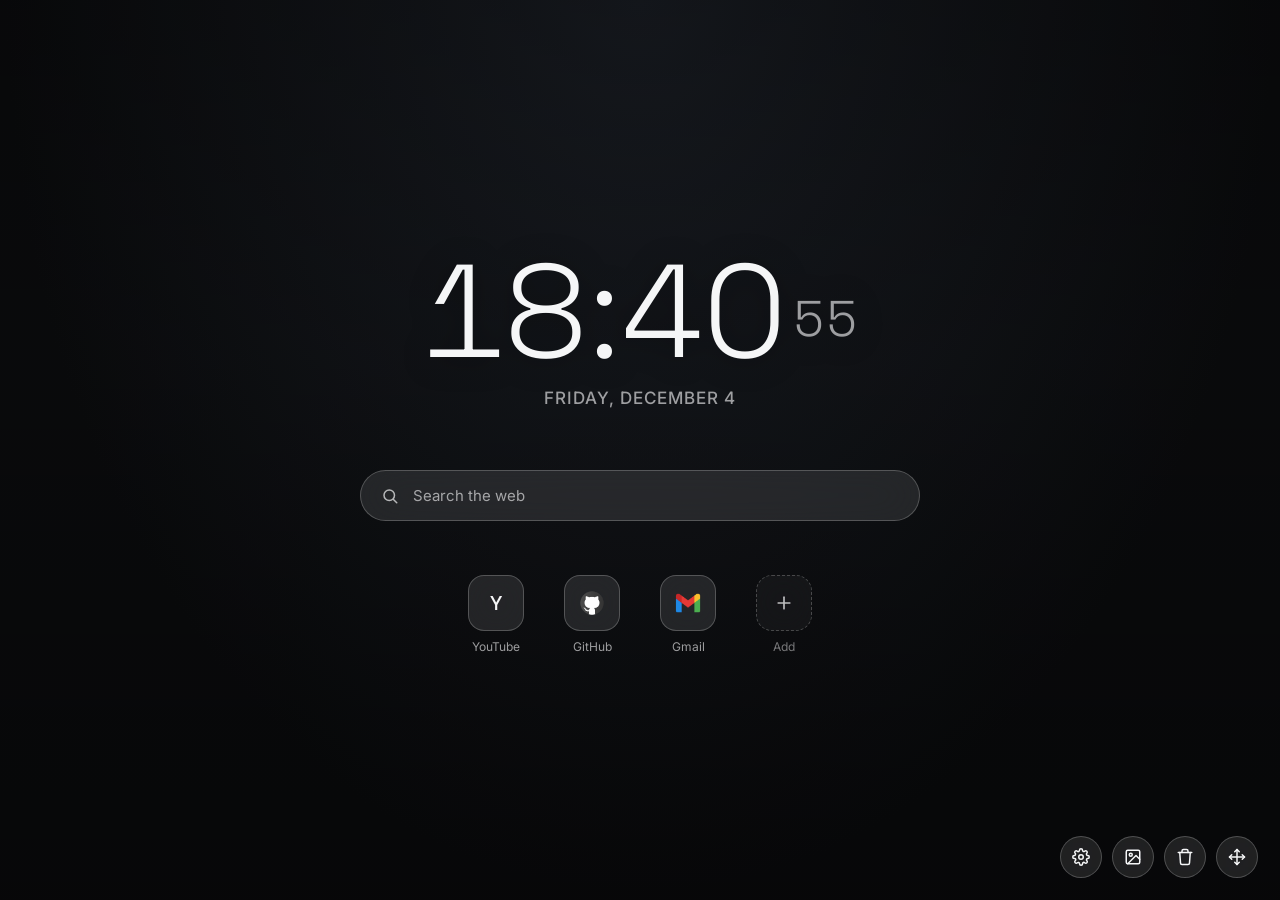
<file: extension/newtab.html>
<!DOCTYPE html>
<html lang="en">
<head>
<meta charset="UTF-8">
<meta name="viewport" content="width=device-width, initial-scale=1.0">
<title>Hearth</title>
<link rel="icon" href="icons/icon32.png">
<link rel="preconnect" href="https://fonts.googleapis.com">
<link rel="preconnect" href="https://fonts.gstatic.com" crossorigin>
<link href="https://fonts.googleapis.com/css2?family=Space+Grotesk:wght@300;400;500;600&family=Inter:wght@400;500;600&display=swap" rel="stylesheet">
<link rel="stylesheet" href="css/style.css">
</head>
<body>

<div id="bg-layer">
  <img id="bg-image" alt="">
  <video id="bg-video" autoplay muted loop playsinline></video>
  <div id="bg-overlay"></div>
</div>

<div id="hint"></div>

<div id="stage">
  <div id="clock-wrap">
    <div class="widget-drag-overlay" title="Drag to move"></div>
    <div class="widget-resize-handle" title="Drag to resize"></div>
    <div id="clock">00:00<span class="secs">00</span></div>
    <div id="date">—</div>
    <div id="calendar-popover">
      <div class="cal-header">
        <button class="cal-nav-btn" id="cal-prev">
          <svg width="14" height="14" viewBox="0 0 24 24" fill="none" stroke="currentColor" stroke-width="2" stroke-linecap="round" stroke-linejoin="round"><polyline points="15 18 9 12 15 6"/></svg>
        </button>
        <div class="cal-title" id="cal-title">—</div>
        <button class="cal-nav-btn" id="cal-next">
          <svg width="14" height="14" viewBox="0 0 24 24" fill="none" stroke="currentColor" stroke-width="2" stroke-linecap="round" stroke-linejoin="round"><polyline points="9 18 15 12 9 6"/></svg>
        </button>
      </div>
      <div class="cal-grid" id="cal-grid"></div>
    </div>
  </div>

  <form id="search-form">
    <div class="widget-drag-overlay" title="Drag to move"></div>
    <div class="widget-resize-handle" title="Drag to resize"></div>
    <div id="search-box">
      <svg width="18" height="18" viewBox="0 0 24 24" fill="none" stroke="currentColor" stroke-width="2" stroke-linecap="round"><circle cx="11" cy="11" r="7"/><line x1="21" y1="21" x2="16.65" y2="16.65"/></svg>
      <input id="search-input" type="text" placeholder="Search the web" autocomplete="off">
    </div>
  </form>

  <div id="shortcuts-wrap">
    <div class="widget-drag-overlay" title="Drag to move"></div>
    <div class="widget-resize-handle" title="Drag to resize"></div>
    <div id="shortcuts"></div>
  </div>
</div>

<div id="controls">
  <div class="ctrl-btn" id="settings-btn" title="Settings">
    <svg width="18" height="18" viewBox="0 0 24 24" fill="none" stroke="currentColor" stroke-width="2" stroke-linecap="round" stroke-linejoin="round"><circle cx="12" cy="12" r="3"/><path d="M19.4 15a1.65 1.65 0 00.33 1.82l.06.06a2 2 0 11-2.83 2.83l-.06-.06a1.65 1.65 0 00-1.82-.33 1.65 1.65 0 00-1 1.51V21a2 2 0 01-4 0v-.09A1.65 1.65 0 009 19.4a1.65 1.65 0 00-1.82.33l-.06.06a2 2 0 11-2.83-2.83l.06-.06A1.65 1.65 0 005 15a1.65 1.65 0 00-1.51-1H3a2 2 0 010-4h.09A1.65 1.65 0 004.6 9a1.65 1.65 0 00-.33-1.82l-.06-.06a2 2 0 112.83-2.83l.06.06A1.65 1.65 0 009 4.6a1.65 1.65 0 001-1.51V3a2 2 0 014 0v.09a1.65 1.65 0 001 1.51 1.65 1.65 0 001.82-.33l.06-.06a2 2 0 112.83 2.83l-.06.06A1.65 1.65 0 0019.4 9a1.65 1.65 0 001.51 1H21a2 2 0 010 4h-.09a1.65 1.65 0 00-1.51 1z"/></svg>
  </div>
  <div class="ctrl-btn" id="bg-btn" title="Change background">
    <svg width="18" height="18" viewBox="0 0 24 24" fill="none" stroke="currentColor" stroke-width="2" stroke-linecap="round" stroke-linejoin="round"><rect x="3" y="3" width="18" height="18" rx="2"/><circle cx="9" cy="9" r="2"/><path d="M21 15l-5-5L5 21"/></svg>
  </div>
  <div class="ctrl-btn" id="bg-clear-btn" title="Remove background">
    <svg width="18" height="18" viewBox="0 0 24 24" fill="none" stroke="currentColor" stroke-width="2" stroke-linecap="round" stroke-linejoin="round"><path d="M3 6h18"/><path d="M8 6V4a2 2 0 012-2h4a2 2 0 012 2v2"/><path d="M19 6l-1 14a2 2 0 01-2 2H8a2 2 0 01-2-2L5 6"/></svg>
  </div>
  <div class="ctrl-btn" id="arrange-btn" title="Move widgets">
    <svg width="18" height="18" viewBox="0 0 24 24" fill="none" stroke="currentColor" stroke-width="2" stroke-linecap="round" stroke-linejoin="round"><polyline points="5 9 2 12 5 15"/><polyline points="9 5 12 2 15 5"/><polyline points="15 19 12 22 9 19"/><polyline points="19 9 22 12 19 15"/><line x1="2" y1="12" x2="22" y2="12"/><line x1="12" y1="2" x2="12" y2="22"/></svg>
  </div>
</div>

<div id="github-widget" class="corner-widget">
  <div class="widget-drag-overlay" title="Drag to move"></div>
  <div class="widget-resize-handle" title="Drag to resize"></div>
  <div class="corner-widget-header">
    <span class="cw-title">GitHub</span>
    <span class="corner-widget-sub" id="github-total"></span>
  </div>
  <div class="corner-widget-body">
    <div id="github-graph" class="contrib-graph"></div>
    <div class="streak-col" id="github-streak-col"></div>
  </div>
</div>

<div id="leetcode-widget" class="corner-widget">
  <div class="widget-drag-overlay" title="Drag to move"></div>
  <div class="widget-resize-handle" title="Drag to resize"></div>
  <div class="corner-widget-header">
    <span class="cw-title">LeetCode</span>
    <span class="corner-widget-sub" id="leetcode-total"></span>
  </div>
  <div class="corner-widget-body">
    <div id="leetcode-graph" class="contrib-graph"></div>
    <div class="streak-col" id="leetcode-streak-col"></div>
  </div>
  <div id="leetcode-bars" style="margin-top:10px;"></div>
</div>

<div id="pomodoro-widget">
  <div class="widget-drag-overlay" title="Drag to move"></div>
  <div class="widget-resize-handle" title="Drag to resize"></div>
  <div class="pomo-tabs">
    <button class="pomo-tab active" data-mode="work">Focus</button>
    <button class="pomo-tab" data-mode="short">Short</button>
    <button class="pomo-tab" data-mode="long">Long</button>
  </div>
  <div class="pomo-time" id="pomo-time">25:00</div>
  <div class="pomo-controls">
    <button class="pomo-start-btn" id="pomo-start">Start</button>
    <button class="pomo-reset-btn" id="pomo-reset">Reset</button>
  </div>
</div>

<div id="settings-overlay" class="modal-overlay-base">
  <div class="modal">
    <h3>Settings</h3>
    <div class="settings-row">
      <div>
        <div class="settings-label">Clock format</div>
      </div>
      <div class="segmented" id="clock-format-toggle">
        <button data-format="24" class="active">24h</button>
        <button data-format="12">12h</button>
      </div>
    </div>
    <div class="settings-row">
      <div>
        <div class="settings-label">Accent color</div>
        <div class="settings-sub">Used for highlights and heatmaps</div>
      </div>
      <div class="segmented" id="accent-mode-toggle">
        <button data-mode="default" class="active">Default</button>
        <button data-mode="wallpaper">Wallpaper</button>
        <button data-mode="custom">Custom</button>
      </div>
    </div>
    <div class="settings-subrow" id="accent-custom-row" style="display:none;">
      <input type="color" id="accent-color-input" value="#ffb454">
    </div>
    <div class="settings-row">
      <div>
        <div class="settings-label">Search bar</div>
        <div class="settings-sub">Show the search bar on the homepage</div>
      </div>
      <label class="switch">
        <input type="checkbox" id="searchbar-toggle">
        <span class="track"></span>
      </label>
    </div>
    <div class="settings-row">
      <div>
        <div class="settings-label">Pomodoro widget</div>
        <div class="settings-sub">Show a focus timer on the homepage</div>
      </div>
      <label class="switch">
        <input type="checkbox" id="pomodoro-toggle">
        <span class="track"></span>
      </label>
    </div>
    <div class="settings-row">
      <div>
        <div class="settings-label">GitHub contribution graph</div>
        <div class="settings-sub">Show your GitHub activity heatmap</div>
      </div>
      <label class="switch">
        <input type="checkbox" id="github-toggle">
        <span class="track"></span>
      </label>
    </div>
    <div class="settings-subrow" id="github-username-row" style="display:none;">
      <input type="text" id="github-username-input" placeholder="GitHub username" autocomplete="off">
    </div>
    <div class="settings-row">
      <div>
        <div class="settings-label">LeetCode graph</div>
        <div class="settings-sub">Show your LeetCode solved-problem stats</div>
      </div>
      <label class="switch">
        <input type="checkbox" id="leetcode-toggle">
        <span class="track"></span>
      </label>
    </div>
    <div class="settings-subrow" id="leetcode-username-row" style="display:none;">
      <input type="text" id="leetcode-username-input" placeholder="LeetCode username" autocomplete="off">
    </div>
    <div class="modal-actions">
      <button class="btn btn-primary" id="settings-close-btn">Done</button>
    </div>
  </div>
</div>

<input type="file" id="bg-file-input" accept="image/*,video/*">

<div id="modal-overlay">
  <div class="modal">
    <h3 id="modal-title">Add shortcut</h3>
    <div class="field">
      <label>Website URL</label>
      <input id="input-url" type="text" placeholder="youtube.com" autocomplete="off">
    </div>
    <div class="field">
      <label>Name (optional)</label>
      <input id="input-name" type="text" placeholder="YouTube" autocomplete="off">
    </div>
    <div class="field">
      <label>Icon</label>
      <div class="icon-upload-row">
        <div class="icon-preview" id="icon-preview">
          <svg width="18" height="18" viewBox="0 0 24 24" fill="none" stroke="currentColor" stroke-width="2" stroke-linecap="round"><circle cx="11" cy="11" r="7"/><line x1="21" y1="21" x2="16.65" y2="16.65"/></svg>
        </div>
        <div class="icon-upload-buttons">
          <button type="button" class="upload-icon-btn" id="upload-icon-btn">Upload custom icon</button>
          <button type="button" class="link-btn" id="use-default-icon-btn" style="display:none;">Use site's default icon instead</button>
        </div>
      </div>
    </div>
    <div class="modal-actions">
      <button class="btn btn-secondary" id="cancel-btn">Cancel</button>
      <button class="btn btn-primary" id="save-btn">Add</button>
    </div>
  </div>
</div>

<input type="file" id="icon-file-input" accept="image/*">

<script src="js/browser-api.js"></script>
<script src="js/storage.js"></script>
<script src="js/utils/helpers.js"></script>
<script src="js/widgets/clock.js"></script>
<script src="js/widgets/github.js"></script>
<script src="js/widgets/leetcode.js"></script>
<script src="js/widgets/pomodoro.js"></script>
<script src="js/widgets/background.js"></script>
<script src="js/widgets/accent.js"></script>
<script src="js/widgets/drag.js"></script>
<script src="js/shortcuts/shortcuts.js"></script>
<script src="js/shortcuts/modal.js"></script>
<script src="js/app.js"></script>

</body>
</html>
</file>
<file: extension/css/style.css>
:root{
  --glass: rgba(255,255,255,0.10);
  --glass-border: rgba(255,255,255,0.22);
  --glass-strong: rgba(255,255,255,0.16);
  --text: #f5f6f7;
  --text-dim: rgba(245,246,247,0.62);
  --accent: #ffb454;
  --danger: #ff5c5c;
  --radius: 18px;
  --blur: 22px;
}

*{ box-sizing: border-box; }

html, body{
  margin:0; padding:0; height:100%; width:100%;
  font-family:'Inter', -apple-system, system-ui, sans-serif;
  overflow:hidden;
}

body{
  color: var(--text);
  background: #0e0f11;
}

/* ---------- Background layer ---------- */
#bg-layer{
  position:fixed; inset:0; z-index:0;
  background: radial-gradient(ellipse at top, #1c2027 0%, #0b0c0e 70%);
}
#bg-image, #bg-video{
  position:absolute; inset:0; width:100%; height:100%;
  object-fit:cover; display:none;
}
#bg-overlay{
  position:absolute; inset:0;
  background: linear-gradient(180deg, rgba(0,0,0,0.32) 0%, rgba(0,0,0,0.18) 40%, rgba(0,0,0,0.40) 100%);
  pointer-events:none;
}

/* ---------- Main layout ---------- */
#stage{
  position:relative; z-index:1;
  height:100vh; width:100vw;
  display:flex; flex-direction:column;
  align-items:center; justify-content:center;
  padding: 6vh 5vw;
  gap: 6vh;
}

/* ---------- Clock ---------- */
#clock-wrap{
  position:relative;
  min-width:480px; min-height:170px;
  text-align:center;
  user-select:none;
}
#clock-wrap.detached{
  position: fixed;
  z-index: 4;
  margin: 0;
}
#clock{
  font-family:'Space Grotesk', sans-serif;
  font-weight:300;
  font-size: clamp(56px, 11vw, 132px);
  letter-spacing: 0.01em;
  line-height:1;
  text-shadow: 0 2px 30px rgba(0,0,0,0.35);
  font-variant-numeric: tabular-nums;
}
#clock .secs{
  font-size: 0.38em;
  color: var(--text-dim);
  vertical-align: 0.42em;
  margin-left: 6px;
}
#date{
  margin-top: 10px;
  font-size: clamp(13px, 1.6vw, 17px);
  font-weight: 500;
  letter-spacing: 0.06em;
  text-transform: uppercase;
  color: var(--text-dim);
}

/* ---------- Search ---------- */
#search-form{
  position:relative;
  width: min(560px, 88vw);
}
#search-form.detached{
  position: fixed;
  z-index: 4;
  margin: 0;
}
#search-box{
  display:flex; align-items:center; gap:12px;
  background: var(--glass);
  border: 1px solid var(--glass-border);
  backdrop-filter: blur(var(--blur));
  -webkit-backdrop-filter: blur(var(--blur));
  border-radius: 999px;
  padding: 14px 20px;
  transition: background 0.2s ease, border-color 0.2s ease;
}
#search-box:focus-within{
  background: var(--glass-strong);
  border-color: rgba(255,255,255,0.34);
}
#search-box svg{ flex-shrink:0; opacity:0.7; }
#search-input{
  flex:1; background:none; border:none; outline:none;
  color: var(--text); font-size:15px; font-family:'Inter', sans-serif;
}
#search-input::placeholder{ color: var(--text-dim); }

/* ---------- Shortcuts ---------- */
#shortcuts-wrap{
  position:relative;
  width: min(680px, 92vw);
}
#shortcuts-wrap.detached{
  position: fixed;
  z-index: 4;
  margin: 0;
}
#shortcuts{
  display:flex; flex-wrap:wrap; justify-content:center;
  gap: 22px 20px;
  width: 100%;
}
.tile{
  position:relative;
  display:flex; flex-direction:column; align-items:center;
  gap:8px; width: 76px;
  cursor:pointer;
  animation: fadeUp 0.35s ease both;
  touch-action: none;
}
@keyframes fadeUp{
  from{ opacity:0; transform: translateY(8px); }
  to{ opacity:1; transform: translateY(0); }
}
.tile .icon-box{
  width:56px; height:56px; border-radius:16px;
  background: var(--glass);
  border: 1px solid var(--glass-border);
  backdrop-filter: blur(var(--blur));
  -webkit-backdrop-filter: blur(var(--blur));
  display:flex; align-items:center; justify-content:center;
  transition: background 0.18s ease, transform 0.18s ease, border-color 0.18s ease;
  overflow:hidden;
}
.tile:hover .icon-box{
  background: var(--glass-strong);
  transform: translateY(-3px);
  border-color: rgba(255,255,255,0.34);
}
.tile .icon-box img{ width:28px; height:28px; border-radius:6px; }
.tile .fallback-letter{
  font-family:'Space Grotesk', sans-serif;
  font-size:20px; font-weight:500; color: var(--text);
}
.tile .label{
  font-size:12px; color: var(--text-dim);
  max-width: 76px; text-align:center;
  white-space:nowrap; overflow:hidden; text-overflow:ellipsis;
}
.tile .remove-btn, .tile .edit-btn{
  position:absolute; top:-6px;
  width:20px; height:20px; border-radius:50%;
  color:#fff;
  display:none; align-items:center; justify-content:center;
  font-size:11px; line-height:1; border:2px solid #0e0f11;
  cursor:pointer; z-index:2;
}
.tile .remove-btn{ right:8px; background: var(--danger); }
.tile .edit-btn{ left:8px; background: #4d84ff; font-size:12px; }
.tile:hover .remove-btn, .tile:hover .edit-btn{ display:flex; }
.tile.dragging{
  opacity:0.85;
  z-index:30;
  cursor:grabbing;
  transition: none;
}
.tile.dragging .icon-box{
  background: var(--glass-strong);
  border-color: rgba(255,255,255,0.4);
  box-shadow: 0 14px 30px rgba(0,0,0,0.35);
}
.tile.add-tile .icon-box{
  border-style:dashed;
  background: rgba(255,255,255,0.04);
}
.tile.add-tile .icon-box svg{ opacity:0.75; }
.tile.add-tile .label{ opacity:0.75; }

/* ---------- Bottom-right controls ---------- */
#controls{
  position:fixed; bottom:22px; right:22px; z-index:3;
  display:flex; gap:10px;
}
.ctrl-btn{
  width:42px; height:42px; border-radius:50%;
  background: var(--glass);
  border: 1px solid var(--glass-border);
  backdrop-filter: blur(var(--blur));
  -webkit-backdrop-filter: blur(var(--blur));
  display:flex; align-items:center; justify-content:center;
  color: var(--text); cursor:pointer;
  transition: background 0.18s ease, transform 0.18s ease;
}
.ctrl-btn:hover{ background: var(--glass-strong); transform: translateY(-2px); }
.ctrl-btn.active{ background: var(--accent); color:#1a1305; }

/* ---------- Widget drag-to-move ---------- */
.widget-drag-overlay{
  position:absolute; inset:0; z-index:50;
  display:none; border-radius:inherit; cursor:grab;
}
body.arrange-mode .widget-drag-overlay{ display:block; }
.widget-drag-overlay.grabbing{ cursor:grabbing; }
body.arrange-mode .corner-widget.visible,
body.arrange-mode #pomodoro-widget.visible,
body.arrange-mode #clock-wrap,
body.arrange-mode #search-form,
body.arrange-mode #shortcuts-wrap{
  outline: 2px dashed var(--accent);
  outline-offset: 4px;
}

/* ---------- Settings modal extras ---------- */
.settings-row{
  display:flex; align-items:center; justify-content:space-between;
  padding:10px 0; border-bottom:1px solid rgba(255,255,255,0.08);
}
.settings-row:last-of-type{ border-bottom:none; }
.settings-row .settings-label{ font-size:14px; }
.settings-row .settings-sub{ font-size:12px; color: var(--text-dim); margin-top:2px; }
.segmented{
  display:flex; background: rgba(255,255,255,0.06);
  border:1px solid var(--glass-border); border-radius:9px; overflow:hidden;
}
.segmented button{
  border:none; background:none; color: var(--text-dim);
  font-size:13px; padding:7px 13px; cursor:pointer;
  font-family:'Inter', sans-serif;
}
.segmented button.active{ background: var(--accent); color:#1a1305; }
.settings-subrow{ padding: 0 0 12px; }
.settings-subrow input{
  width:100%; padding:9px 12px; border-radius:9px;
  background: rgba(255,255,255,0.06);
  border: 1px solid var(--glass-border);
  color: var(--text); font-size:13px; outline:none;
  font-family:'Inter', sans-serif;
}
.settings-subrow input:focus{ border-color: var(--accent); }
.settings-subrow input[type="color"]{
  width:100%; height:38px; padding:3px; cursor:pointer;
}
.settings-subrow input[type="color"]::-webkit-color-swatch-wrapper{ padding:3px; }
.settings-subrow input[type="color"]::-webkit-color-swatch{ border:none; border-radius:6px; }
.switch{
  position:relative; width:42px; height:24px; flex-shrink:0;
}
.switch input{ opacity:0; width:0; height:0; }
.switch .track{
  position:absolute; inset:0; border-radius:999px; cursor:pointer;
  background: rgba(255,255,255,0.18); transition: background 0.18s ease;
}
.switch .track::before{
  content:''; position:absolute; width:18px; height:18px; border-radius:50%;
  background:#fff; top:3px; left:3px; transition: transform 0.18s ease;
}
.switch input:checked + .track{ background: var(--accent); }
.switch input:checked + .track::before{ transform: translateX(18px); }

/* ---------- Calendar popover ---------- */
#calendar-popover{
  position:absolute; top: calc(100% + 12px); left:50%; transform: translateX(-50%);
  width:270px; z-index:5;
  background: rgba(28,30,34,0.92);
  border:1px solid var(--glass-border);
  border-radius: var(--radius);
  box-shadow: 0 20px 50px rgba(0,0,0,0.4);
  padding:16px;
  display:none;
  backdrop-filter: blur(var(--blur));
  -webkit-backdrop-filter: blur(var(--blur));
}
#calendar-popover.open{ display:block; }
#date{ cursor:pointer; }
.cal-header{
  display:flex; align-items:center; justify-content:space-between;
  margin-bottom:12px;
}
.cal-header .cal-title{ font-size:14px; font-weight:500; }
.cal-nav-btn{
  width:26px; height:26px; border-radius:7px; border:none;
  background: rgba(255,255,255,0.08); color: var(--text);
  cursor:pointer; display:flex; align-items:center; justify-content:center;
}
.cal-nav-btn:hover{ background: rgba(255,255,255,0.16); }
.cal-grid{
  display:grid; grid-template-columns: repeat(7, 1fr);
  gap:4px; text-align:center;
}
.cal-grid .cal-dow{
  font-size:10px; color: var(--text-dim); padding-bottom:4px;
  text-transform:uppercase;
}
.cal-grid .cal-day{
  font-size:12.5px; padding:6px 0; border-radius:7px; color: var(--text);
}
.cal-grid .cal-day.other-month{ color: rgba(255,255,255,0.25); }
.cal-grid .cal-day.today{
  background: var(--accent); color:#1a1305; font-weight:600;
}

/* ---------- Pomodoro widget ---------- */
#pomodoro-widget{
  position:fixed; bottom:22px; left:22px; z-index:3;
  width:200px;
  min-height:165px;
  background: var(--glass);
  border:1px solid var(--glass-border);
  border-radius: var(--radius);
  backdrop-filter: blur(var(--blur));
  -webkit-backdrop-filter: blur(var(--blur));
  padding:16px;
  display:none;
}
#pomodoro-widget.visible{ display:block; }
.pomo-tabs{
  display:flex; gap:6px; margin-bottom:12px;
}
.pomo-tabs button{
  flex:1; border:none; background: rgba(255,255,255,0.06);
  color: var(--text-dim); font-size:10.5px; padding:6px 4px;
  border-radius:7px; cursor:pointer; font-family:'Inter', sans-serif;
}
.pomo-tabs button.active{ background: rgba(255,255,255,0.16); color: var(--text); }
.pomo-time{
  font-family:'Space Grotesk', sans-serif; font-weight:400;
  font-size:38px; text-align:center; letter-spacing:0.02em;
  font-variant-numeric: tabular-nums; margin-bottom:12px;
}
.pomo-controls{ display:flex; gap:8px; }
.pomo-controls button{
  flex:1; border:none; border-radius:99px; padding:9px 0;
  font-size:13px; font-weight:500; cursor:pointer;
  font-family:'Inter', sans-serif;
}
.pomo-start-btn{ background: var(--accent); color:#1a1305; }
.pomo-reset-btn{ background: rgba(255,255,255,0.08); color: var(--text); }
.pomo-controls button:hover{ opacity:0.88; }

/* ---------- GitHub / LeetCode corner widgets ---------- */
.corner-widget{
  position:fixed; top:22px; z-index:3;
  width:272px;
  background: var(--glass);
  border:1px solid var(--glass-border);
  border-radius: var(--radius);
  backdrop-filter: blur(var(--blur));
  -webkit-backdrop-filter: blur(var(--blur));
  padding:14px 16px;
  display:none;
}
.corner-widget.visible{ display:block; }
#github-widget{ left:22px; min-height:190px; }
#leetcode-widget{ right:22px; min-height:250px; }
.corner-widget-header{
  display:flex; align-items:baseline; justify-content:space-between;
  margin-bottom:10px; gap:8px;
}
.corner-widget-header .cw-title{
  font-size:13px; font-weight:600; letter-spacing:0.02em;
}
.corner-widget-sub{
  font-size:11px; color: var(--text-dim); white-space:nowrap;
  overflow:hidden; text-overflow:ellipsis;
}
.widget-loading, .widget-error{
  font-size:12px; color: var(--text-dim); padding:6px 0;
}
.widget-error{ color: var(--danger); }

.corner-widget-body{
  display:flex; align-items:flex-start; gap:16px;
}
.contrib-graph{
  scrollbar-width: none;
  flex:1; min-width:0;
  display:grid; grid-auto-flow:column; gap:3px;
  overflow-x:auto; padding-bottom:2px;
}
.contrib-col{ display:flex; flex-direction:column; gap:3px; }
.contrib-cell{
  width:9px; height:9px; border-radius:2px;
  background: rgba(255,255,255,0.08);
}
.contrib-cell.level-0{ background: rgba(255,255,255,0.08); }

.streak-col{
  display:flex; flex-direction:column; gap:10px;
  flex-shrink:0; padding-top:2px;
}
.streak-box .streak-num{
  font-family:'Space Grotesk', sans-serif; font-weight:600;
  font-size:24px; line-height:1; color: var(--accent);
  font-variant-numeric: tabular-nums;
}
.streak-box .streak-label{
  font-size:9px; color: var(--text-dim); text-transform:uppercase;
  letter-spacing:0.05em; margin-top:3px; white-space:nowrap;
}
.streak-box.dim .streak-num{ color: var(--text); opacity:0.8; }

.lc-row{ margin-bottom:9px; }
.lc-row:last-child{ margin-bottom:0; }
.lc-row-label{
  display:flex; justify-content:space-between;
  font-size:11.5px; color: var(--text-dim); margin-bottom:4px;
}
.lc-row-label span{ color: var(--text); }
.lc-bar-track{
  height:6px; border-radius:999px; background: rgba(255,255,255,0.08);
  overflow:hidden;
}
.lc-bar-fill{ height:100%; border-radius:999px; }

/* ---------- Modal ---------- */
#modal-overlay, .modal-overlay-base{
  position:fixed; inset:0; z-index:10;
  background: rgba(0,0,0,0.45);
  backdrop-filter: blur(6px);
  display:none; align-items:center; justify-content:center;
}
#modal-overlay.open, .modal-overlay-base.open{ display:flex; }
.modal{
  width: min(360px, 88vw);
  background: rgba(28,30,34,0.86);
  border: 1px solid var(--glass-border);
  border-radius: var(--radius);
  padding: 26px;
  box-shadow: 0 20px 60px rgba(0,0,0,0.4);
}
.modal h3{
  margin:0 0 18px; font-family:'Space Grotesk', sans-serif;
  font-weight:500; font-size:19px;
}
.field{ margin-bottom:14px; }
.field label{
  display:block; font-size:12px; color: var(--text-dim);
  margin-bottom:6px; text-transform:uppercase; letter-spacing:0.05em;
}
.field input{
  width:100%; padding:11px 13px; border-radius:10px;
  background: rgba(255,255,255,0.06);
  border: 1px solid var(--glass-border);
  color: var(--text); font-size:14px; outline:none;
  font-family:'Inter', sans-serif;
}
.field input:focus{ border-color: var(--accent); }
.icon-upload-row{
  display:flex; align-items:center; gap:12px;
}
.icon-preview{
  width:44px; height:44px; border-radius:12px;
  background: rgba(255,255,255,0.06);
  border: 1px solid var(--glass-border);
  display:flex; align-items:center; justify-content:center;
  overflow:hidden; flex-shrink:0;
}
.icon-preview img{ width:26px; height:26px; border-radius:6px; }
.icon-preview svg{ opacity:0.5; }
.icon-upload-buttons{
  display:flex; flex-direction:column; gap:6px; flex:1;
}
.link-btn{
  background:none; border:none; color: var(--text-dim);
  font-size:12px; text-align:left; cursor:pointer; padding:0;
  font-family:'Inter', sans-serif; text-decoration:underline;
}
.link-btn:hover{ color: var(--text); }
.upload-icon-btn{
  background: rgba(255,255,255,0.08); color: var(--text);
  border:1px solid var(--glass-border); border-radius:8px;
  padding:8px 12px; font-size:13px; cursor:pointer; text-align:left;
  font-family:'Inter', sans-serif;
}
.upload-icon-btn:hover{ background: rgba(255,255,255,0.14); }
.modal-actions{
  display:flex; gap:10px; margin-top:20px;
}
.btn{
  flex:1; padding:11px; border-radius:10px; border:none;
  font-size:14px; font-weight:500; cursor:pointer;
  font-family:'Inter', sans-serif;
  transition: opacity 0.15s ease, transform 0.15s ease;
}
.btn:active{ transform: scale(0.97); }
.btn-primary{ background: var(--accent); color:#1a1305; }
.btn-secondary{ background: rgba(255,255,255,0.08); color: var(--text); }
.btn:hover{ opacity:0.9; }

#bg-file-input, #icon-file-input{ display:none; }

#hint{
  position:fixed; top:20px; left:50%; transform:translateX(-50%);
  z-index:20; background: rgba(20,20,22,0.85);
  border:1px solid var(--glass-border); border-radius:10px;
  padding:9px 16px; font-size:13px; color: var(--text);
  opacity:0; pointer-events:none; transition: opacity 0.3s ease;
}
#hint.show{ opacity:1; }

/* ---------- Widget resize handle ---------- */
.widget-resize-handle{
  position:absolute; bottom:0; right:0;
  width:18px; height:18px;
  z-index:55;
  display:none;
  cursor:nwse-resize;
  border-radius:0 0 var(--radius) 0;
  overflow:hidden;
}
.widget-resize-handle::before{
  content:''; position:absolute;
  bottom:4px; right:4px;
  width:10px; height:10px;
  border-right: 2px solid rgba(255,255,255,0.35);
  border-bottom: 2px solid rgba(255,255,255,0.35);
  border-radius: 0 0 3px 0;
  transition: border-color 0.15s ease;
}
.widget-resize-handle:hover::before{
  border-color: var(--accent);
}
.widget-resize-corner-top-left{
  top:0; left:0; right:auto; bottom:auto;
  border-radius:var(--radius) 0 0 0;
  cursor:nwse-resize;
}
.widget-resize-corner-top-left::before{
  top:4px; left:4px; right:auto; bottom:auto;
  border-right:none; border-bottom:none;
  border-left:2px solid rgba(255,255,255,0.35);
  border-top:2px solid rgba(255,255,255,0.35);
  border-radius:3px 0 0 0;
}
body.arrange-mode .widget-resize-handle{ display:block; }
body.arrange-mode .widget-resize-handle.grabbing{ cursor:nwse-resize; }

/* Widget size constraints when detached */
.widget-detached{
  position:fixed;
  z-index:4;
  margin:0;
}
/* Size tooltip shown while resizing */
.size-tooltip{
  position:fixed; z-index:60;
  background: rgba(20,20,22,0.9);
  border:1px solid var(--glass-border); border-radius:6px;
  padding:4px 8px; font-size:11px; color: var(--text-dim);
  pointer-events:none; white-space:nowrap;
  font-variant-numeric: tabular-nums;
}
</file>
